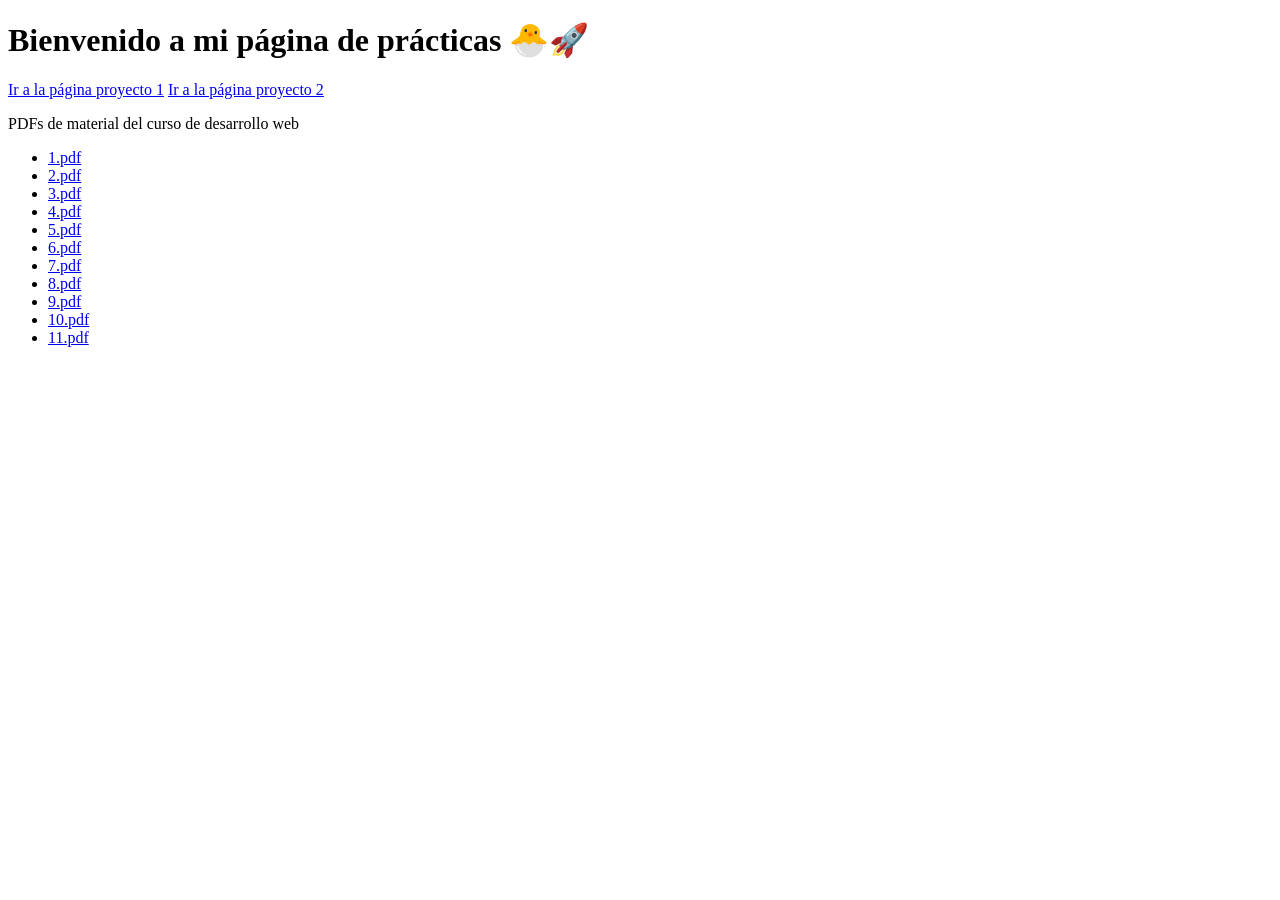
<file: index.html>
<!DOCTYPE html>
<html lang="es">
<head>
    <meta charset="UTF-8">
    <meta name="viewport" content="width=device-width, initial-scale=1.0">
    <title>Inicio pagina de mis practicas 🐣🚀</title>
</head>
<body>
    <h1>Bienvenido a mi página de prácticas 🐣🚀</h1>

    <a href="./01 sitio freelancer/index.html">Ir a la página proyecto 1</a>
    <a href="./02 frontend store/index.html">Ir a la página proyecto 2</a>
    

    <p>PDFs de material del curso de desarrollo web</p>
    <ul>
        <li><a href="Material Desarrollo web completo/01-El+Rol+de+HTML.pdf">1.pdf</a></li>
        <li><a href="Material Desarrollo web completo/02-Los+Elementos+de+HTML.pdf">2.pdf</a></li>
        <li><a href="Material Desarrollo web completo/03-El+Modelo+de+caja.pdf">3.pdf</a></li>
        <li><a href="Material Desarrollo web completo/04-Flexbox.pdf">4.pdf</a></li>
        <li><a href="Material Desarrollo web completo/05-Grid.pdf">5.pdf</a></li>
        <li><a href="Material Desarrollo web completo/06-Responsive.pdf">6.pdf</a></li>
        <li><a href="Material Desarrollo web completo/07-Formularios.pdf">7.pdf</a></li>
        <li><a href="Material Desarrollo web completo/08-Animaciones.pdf">8.pdf</a></li>
        <li><a href="Material Desarrollo web completo/09-Performance.pdf">9.pdf</a></li>
        <li><a href="Material Desarrollo web completo/10-Accesibilidad.pdf">10.pdf</a></li>
        <li><a href="Material Desarrollo web completo/11-SEO.pdf">11.pdf</a></li>

    </ul>

    
    
</body>
</html>
</file>
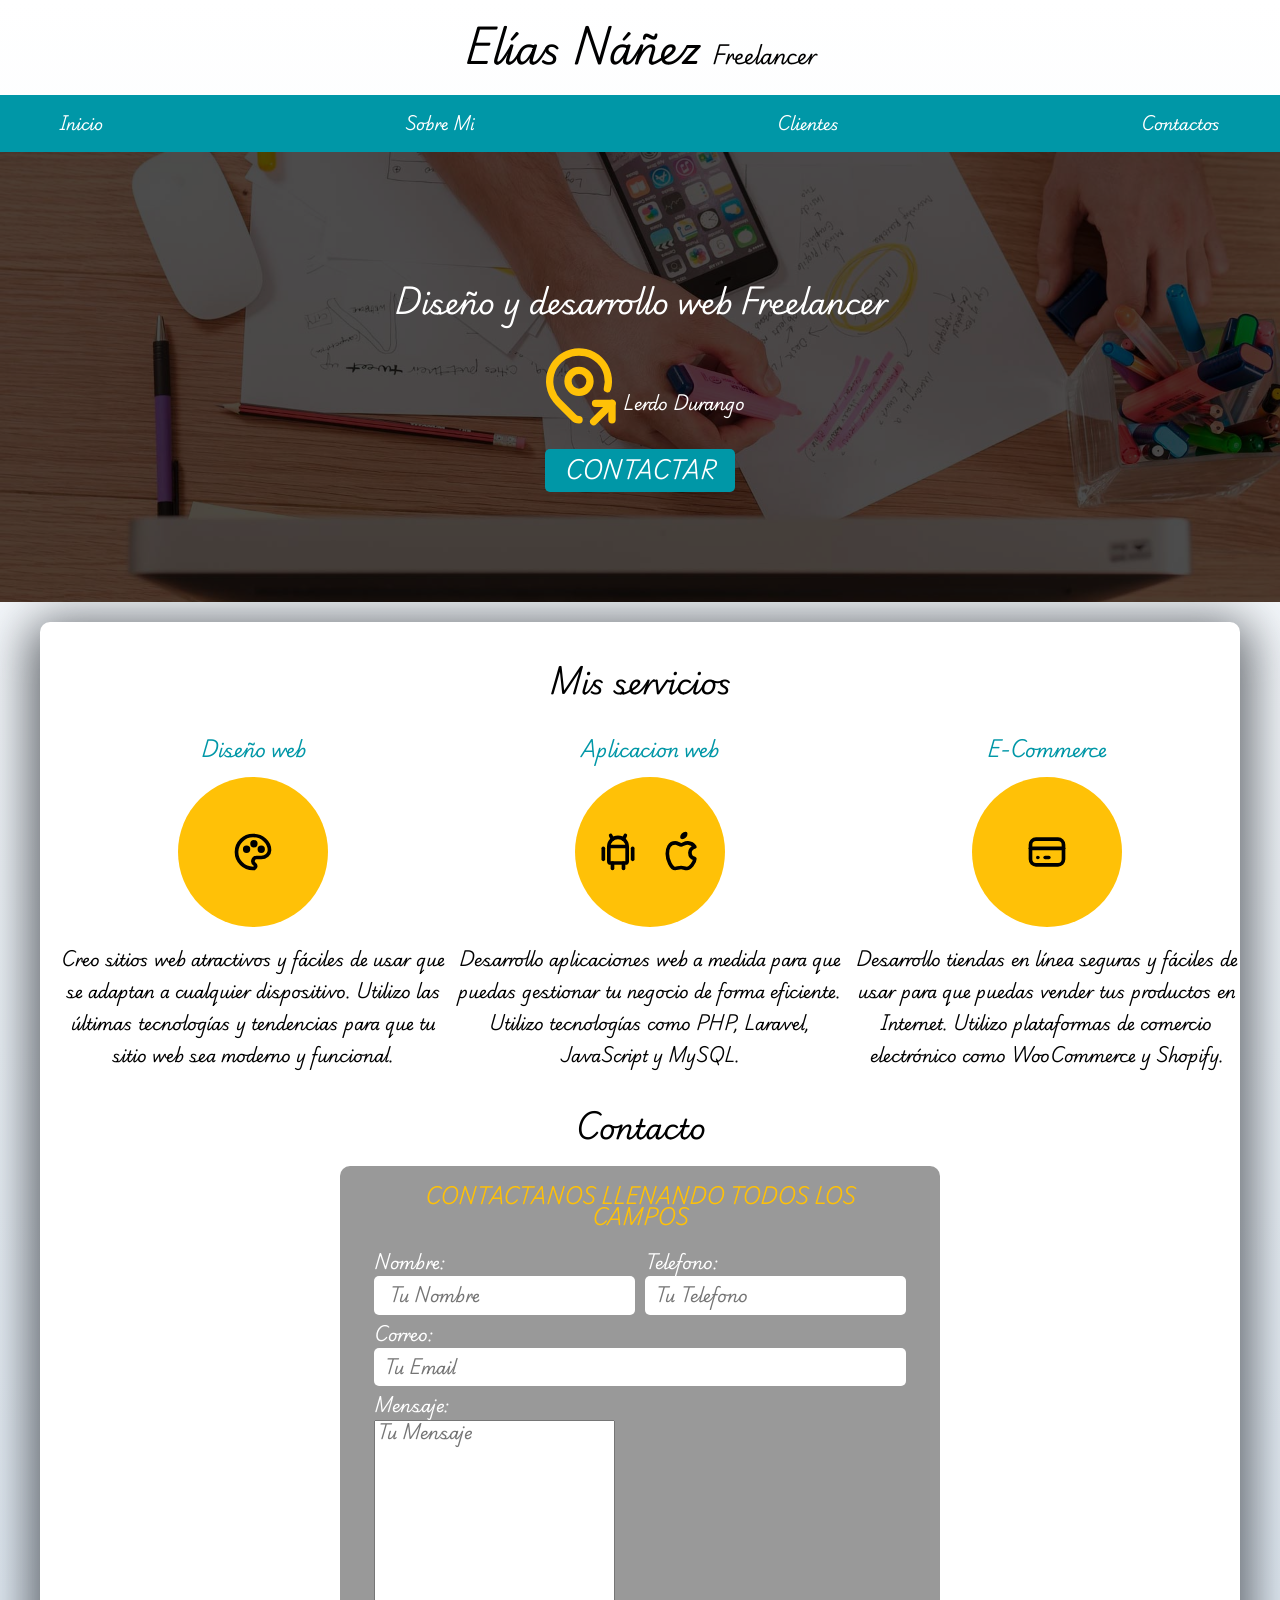
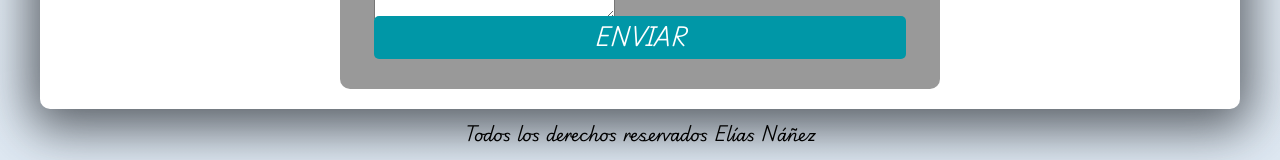
<file: 01 sitio freelancer/index.html>
<!DOCTYPE html>
<html lang="es">
<head>
    <meta charset="UTF-8">
    <meta name="viewport" content="width=device-width, initial-scale=1.0">
    <title>Diseñador Freelancer</title>
    <!--<style>
        body {
            font-family: Arial, sans-serif;
            margin: 0;
            padding: 0;
            box-sizing: border-box;
        }

        header {
            background-color: #333;
            color: white;
            text-align: center;
            padding: 1em 0;
        }

        nav {
            background-color: #333;
            color: white;
            text-align: center;
            padding: 1em 0;
        }

        nav a {
            color: white;
            text-decoration: none;
            margin: 0 1em;
        }

        section {
            padding: 2em;
        }

        main {
            padding: 2em;
        }

        footer {
            background-color: #333;
            color: white;
            text-align: center;
            padding: 1em 0;
        }

        form {
            padding: 2em;
        }

        fieldset {
            border: 1px solid #333;
            padding: 1em;
        }

        legend {
            padding: 0.5em;
            background-color: #333;
            color: white;
        }

        label {
            display: block;
            margin: 1em 0 0.5em;
        }

        input, textarea {
            padding: 0.5em;
            margin: 0.5em 0;
            width: 100%;
        }

        button {
            padding: 0.5em 1em;
            background-color: #333;
            color: white;
            border: none;
            cursor: pointer;
        }

        button:hover {
            background-color: #555;
        }

        h2 {
            text-align: center;
        }

        h3 {
            text-align: center;
        }

        svg {
            display: block;
            margin: 0 auto;
        }

        a {
            display: block;
            text-align: center;
            padding: 0.5em;
            background-color: #333;
            color: white;
            text-decoration: none;
            width: 50%;
            margin: 0 auto;
        }

        a:hover {
            background-color: #555;
        }

        @media (min-width: 768px) {
            nav {
                display: flex;
                justify-content: center;
            }

            nav a {
                margin: 0 1em
            }
        }
    </style>-->
    <!-- <link rel="preload" href="style.css" as="style"> Preload sirve para cargar mas rapido los estilos segun el maestro del curso y da mas preformance al sitio web -->
    <link rel="preload" href="css/normalize.css" as="style">
    <link rel="stylesheet" href="css/normalize.css">
    <link rel="preconnect" href="https://fonts.googleapis.com">
    <link rel="preconnect" href="https://fonts.gstatic.com" crossorigin>
    <link href="https://fonts.googleapis.com/css2?family=Playwrite+AU+SA:wght@100..400&display=swap" rel="stylesheet">
    <link rel="preload" href="css/style.css" as="style">
    <link rel="stylesheet" href="css/style.css">
</head>
<body>
    <header>
        <h1 class="titulo">Elías Náñez <span>Freelancer</span></h1>
    </header>

    <div class="nav-bg">
        <nav class="navegacion-principal contenedor">
            <a href="index.html">Inicio</a>
            <a href="#">Sobre Mi</a>
            <a href="#">Clientes</a>
            <a href="#">Contactos</a>
        </nav>
    </div>
    

    <section class="hero">
        <div class="contenido-hero">
            <h2>Diseño y desarrollo web <span>Freelancer</span></h2>

            <!-- <p>¡Hola! Soy Elías Náñez, diseñador y desarrollador web freelancer. Me dedico a crear sitios web atractivos, funcionales y fáciles de usar. Si necesitas un sitio web para tu negocio o proyecto personal, ¡estás en el lugar correcto!</p> -->

            <div class="ubicacion">
                <svg xmlns="http://www.w3.org/2000/svg" viewBox="0 0 24 24" fill="none" stroke="#FFC107" stroke-linecap="round" stroke-linejoin="round" width="88" height="88" stroke-width="2"> <path d="M9 11a3 3 0 1 0 6 0a3 3 0 0 0 -6 0"></path> <path d="M12.02 21.485a1.996 1.996 0 0 1 -1.433 -.585l-4.244 -4.243a8 8 0 1 1 13.403 -3.651"></path> <path d="M16 22l5 -5"></path> <path d="M21 21.5v-4.5h-4.5"></path> 
                </svg> 
                <p>Lerdo Durango</p>
            </div>

            <a class="boton" href="#">Contactar</a>
        </div> <!--.contenido-hero-->
    </section>
    
    <main class="contenedor sombra">
        <h2>Mis servicios</h2>

        <div class="servicios">

            <section class="servicio">

                <h3>Diseño web</h3>
                <div class="iconos">
                    <svg xmlns="http://www.w3.org/2000/svg" viewBox="0 0 24 24" fill="none" stroke="currentColor" stroke-linecap="round" stroke-linejoin="round" width="44" height="44" stroke-width="2"> <path d="M12 21a9 9 0 0 1 0 -18c4.97 0 9 3.582 9 8c0 1.06 -.474 2.078 -1.318 2.828c-.844 .75 -1.989 1.172 -3.182 1.172h-2.5a2 2 0 0 0 -1 3.75a1.3 1.3 0 0 1 -1 2.25"></path> <path d="M8.5 10.5m-1 0a1 1 0 1 0 2 0a1 1 0 1 0 -2 0"></path> <path d="M12.5 7.5m-1 0a1 1 0 1 0 2 0a1 1 0 1 0 -2 0"></path> <path d="M16.5 10.5m-1 0a1 1 0 1 0 2 0a1 1 0 1 0 -2 0"></path> </svg> 
                </div>
                <p>Creo sitios web atractivos y fáciles de usar que se adaptan a cualquier dispositivo. Utilizo las últimas tecnologías y tendencias para que tu sitio web sea moderno y funcional.</p>
            </section>

            <section class="servicio">
                <h3>Aplicacion web</h3>

                <div class="iconos">
                    <svg xmlns="http://www.w3.org/2000/svg" viewBox="0 0 24 24" fill="none" stroke="currentColor" stroke-linecap="round" stroke-linejoin="round" width="44" height="44" stroke-width="2">
                        <path d="M4 10l0 6"></path>
                        <path d="M20 10l0 6"></path>
                        <path d="M7 9h10v8a1 1 0 0 1 -1 1h-8a1 1 0 0 1 -1 -1v-8a5 5 0 0 1 10 0"></path>
                        <path d="M8 3l1 2"></path>
                        <path d="M16 3l-1 2"></path>
                        <path d="M9 18l0 3"></path>
                        <path d="M15 18l0 3"></path>
                    </svg>

                    <svg xmlns="http://www.w3.org/2000/svg" viewBox="0 0 24 24" fill="none" stroke="currentColor" stroke-linecap="round" stroke-linejoin="round" width="44" height="44" stroke-width="2"> <path d="M8.286 7.008c-3.216 0 -4.286 3.23 -4.286 5.92c0 3.229 2.143 8.072 4.286 8.072c1.165 -.05 1.799 -.538 3.214 -.538c1.406 0 1.607 .538 3.214 .538s4.286 -3.229 4.286 -5.381c-.03 -.011 -2.649 -.434 -2.679 -3.23c-.02 -2.335 2.589 -3.179 2.679 -3.228c-1.096 -1.606 -3.162 -2.113 -3.75 -2.153c-1.535 -.12 -3.032 1.077 -3.75 1.077c-.729 0 -2.036 -1.077 -3.214 -1.077z"></path> <path d="M12 4a2 2 0 0 0 2 -2a2 2 0 0 0 -2 2"></path> </svg> 
                </div>

                <p>Desarrollo aplicaciones web a medida para que puedas gestionar tu negocio de forma eficiente. Utilizo tecnologías como PHP, Laravel, JavaScript y MySQL.</p>
            </section>

            <section class="servicio">
                <h3>E-Commerce</h3>
                
                <div class="iconos">
                <svg xmlns="http://www.w3.org/2000/svg" viewBox="0 0 24 24" fill="none" stroke="currentColor" stroke-linecap="round" stroke-linejoin="round" width="44" height="44" stroke-width="2"> <path d="M3 5m0 3a3 3 0 0 1 3 -3h12a3 3 0 0 1 3 3v8a3 3 0 0 1 -3 3h-12a3 3 0 0 1 -3 -3z"></path> <path d="M3 10l18 0"></path> <path d="M7 15l.01 0"></path> <path d="M11 15l2 0"></path> </svg> 
                </div>

                <p>Desarrollo tiendas en línea seguras y fáciles de usar para que puedas vender tus productos en Internet. Utilizo plataformas de comercio electrónico como WooCommerce y Shopify.</p>
            </section>

        </div> <!--.servicios-->
    
        <section>
            <h2>Contacto</h2>
        </section>
        
        <form class="formulario">
            <fieldset>
                <legend>Contactanos llenando todos los campos</legend>
                
                <div class="contenedor-campos">
                    <div class="campo">
                        <label for="nombre">Nombre:</label>
                        <input class="input-text" type="text" placeholder=" Tu Nombre" id="nombre" name="nombre" required>
                    </div>


                    <div class="campo">
                        <label for=" telefono">Telefono:</label>
                        <input class="input-text" type="tel" placeholder="Tu Telefono" id="telefono" name="telefono" required>
            
                    </div>


                    <div class="campo">
                        <label for="email">Correo:</label>
                        <input class="input-text" type="email" placeholder="Tu Email" id="email" name="email" required>
                    </div>

                    <div class="campo">
                        <label for="mensaje">Mensaje:</label>
                        <textarea name="mensaje" placeholder="Tu Mensaje" id="mensaje" cols="20" rows="1" required></textarea>
                    </div> 
                </div>
                    
                <div class="enviar">
                    <button class="boton w-100"  type="submit" value="Enviar">Enviar</button>
                    <!--tambien se puede usar <input type="submit" value="Enviar"> -->
                </div>
                

            </fieldset>
        </form>

    </main>

    <footer class="footer">
        <P>Todos los derechos reservados Elías Náñez</P>
    </footer>
    
</body>
</html>
</file>
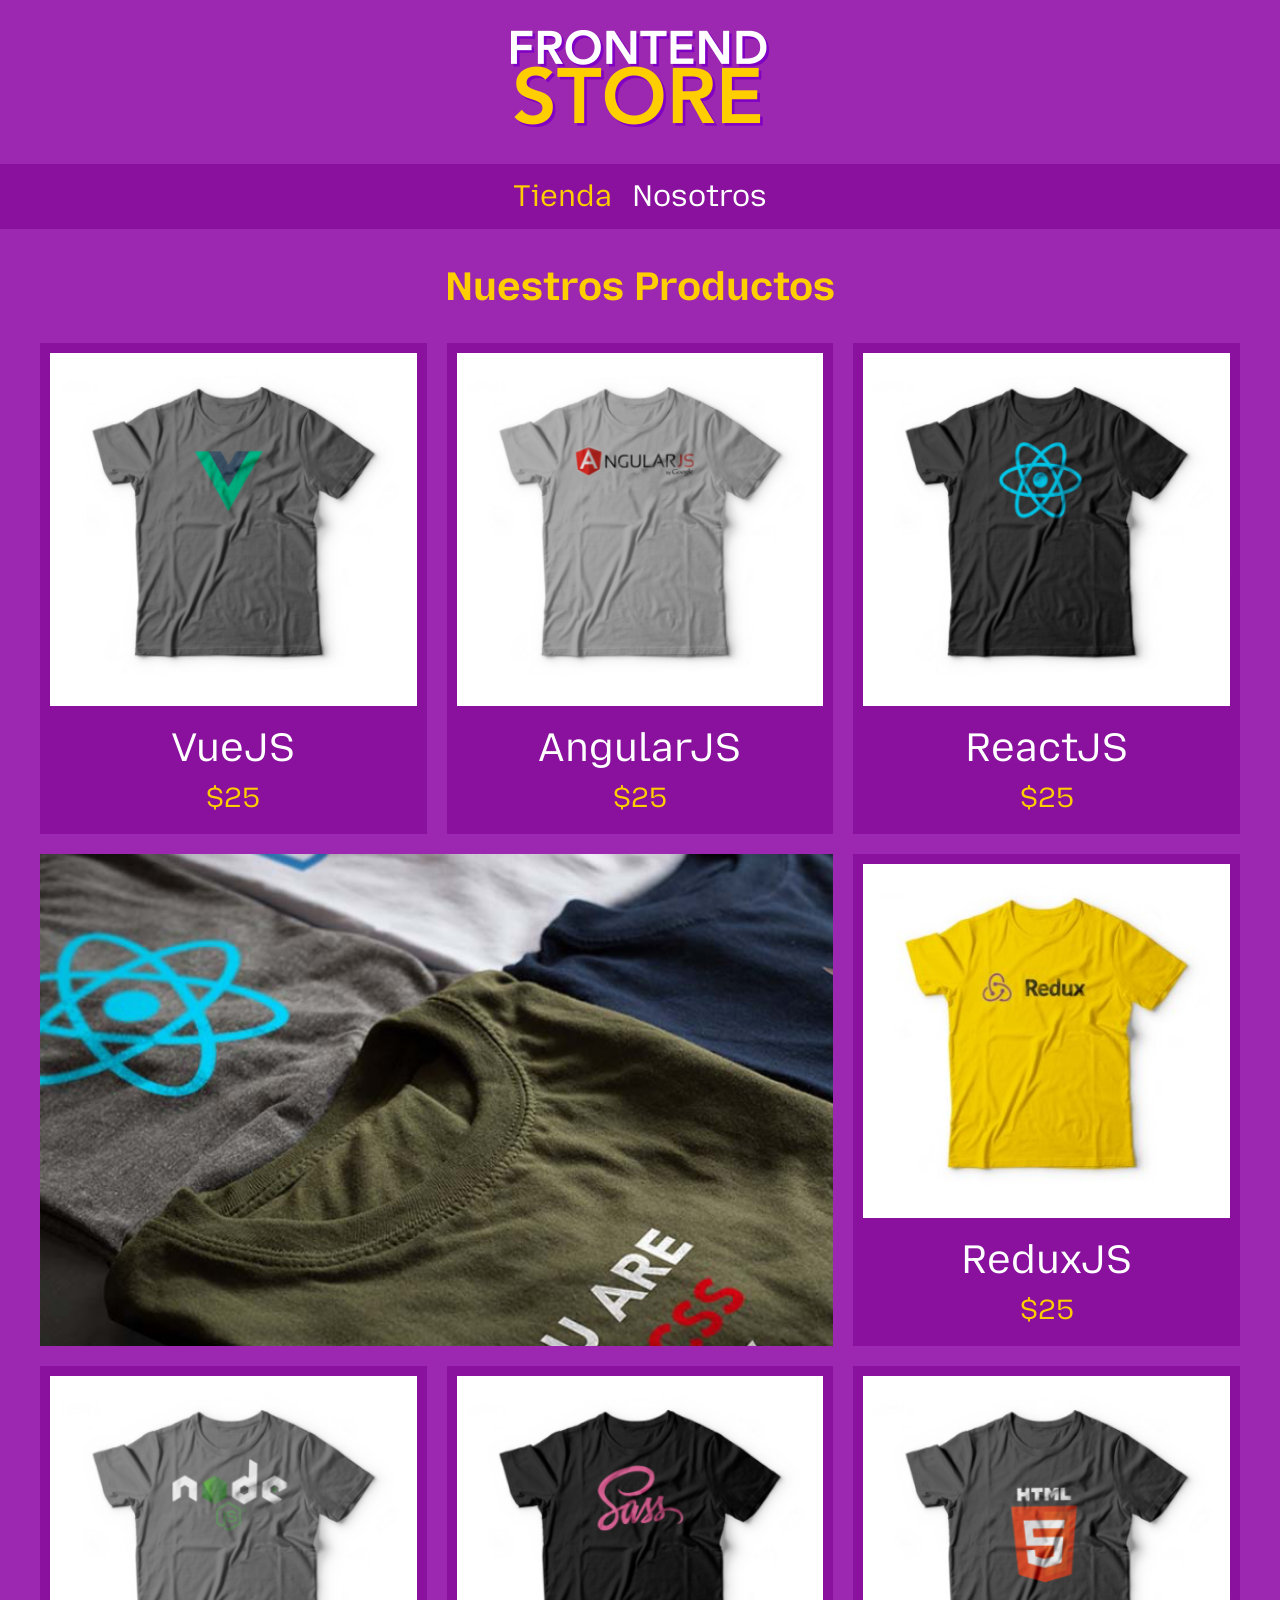
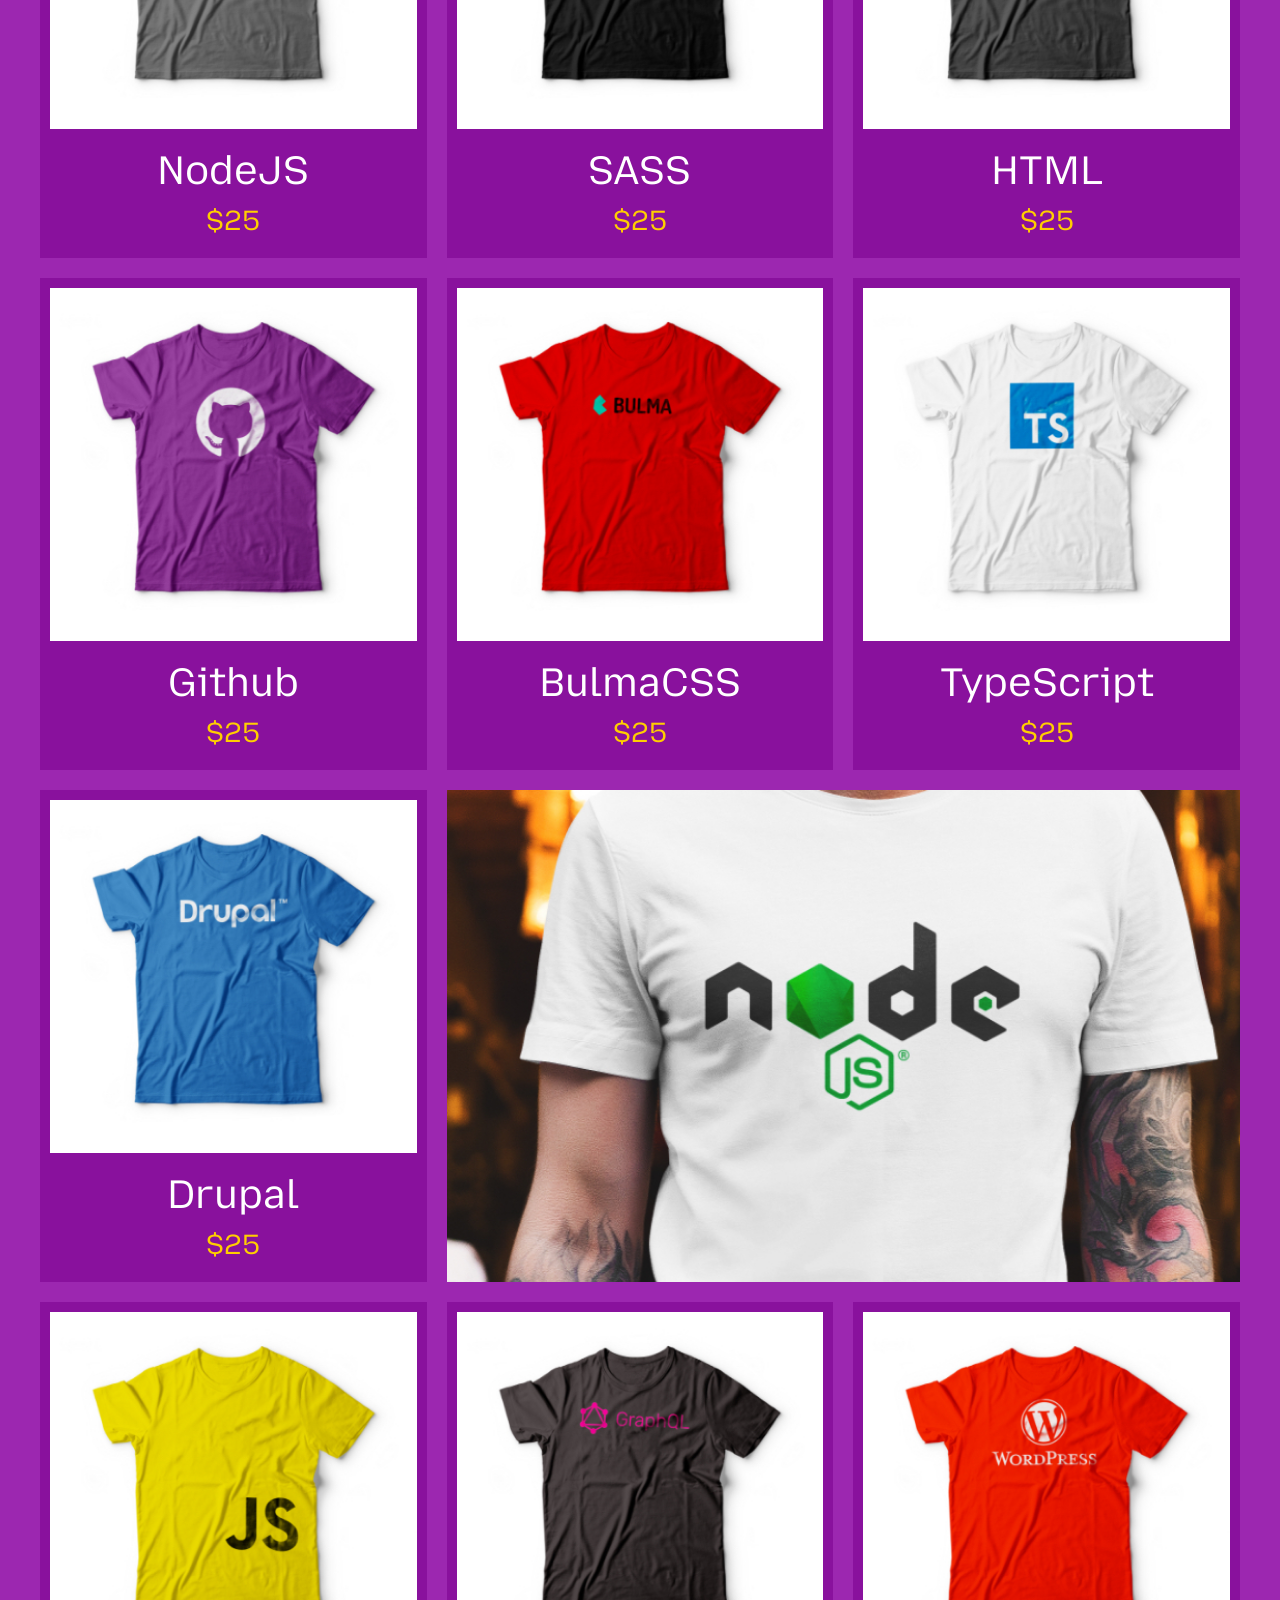
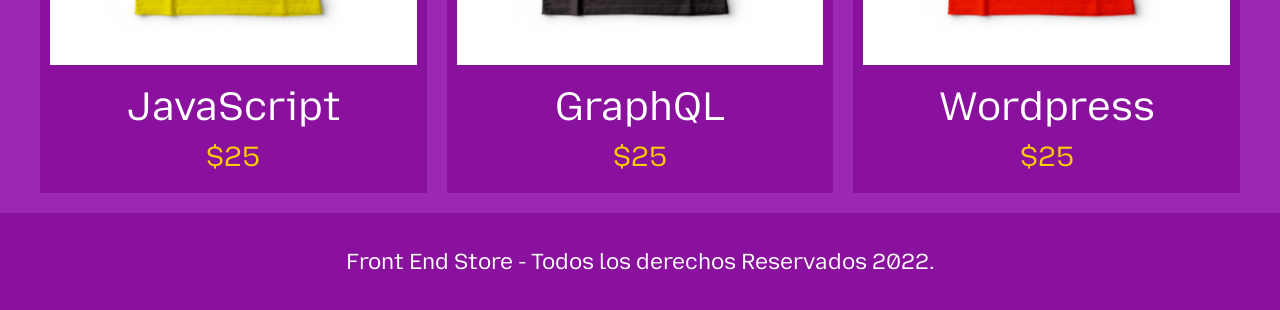
<file: 02 frontend store/index.html>
<!DOCTYPE html>
<html lang="es">
<head>
    <meta charset="UTF-8">
    <meta name="viewport" content="width=device-width, initial-scale=1.0">
    <title>FrontEnd Store</title>
    <link rel="stylesheet" href="css/normalize.css">
    <link rel="preconnect" href="https://fonts.googleapis.com">
    <link rel="preconnect" href="https://fonts.gstatic.com" crossorigin>
    <link href="https://fonts.googleapis.com/css2?family=Mozilla+Text:wght@200..700&display=swap" rel="stylesheet">
    <link rel="stylesheet" href="css/style.css">
</head>
<body>

    <header class="header">
        <a href="index.html">
            <img class="header__logo" src="img/logo.png" alt="Logotipo">
        </a>
    </header>

    <nav class="navegacion">
        <a class="navegacion__enlace navegacion__enlace--activo" href="index.html">Tienda</a>
        <a class="navegacion__enlace" href="nosotros.html">Nosotros</a>

    </nav>

    <main class="contenedor">
        <h1>Nuestros Productos</h1>

        <div class="grid">

            <div class="producto">
                <a href="producto.html">
                    <img class="produnto__imagen" src="img/1.jpg" alt="imagen camisa">
                    <div class="producto__informacion">
                        <p class="producto__nombre">VueJS</p>
                        <p class="producto__precio">$25</p>
                    </div>
                </a>
            </div> <!-- producto -->

            <div class="producto">
                <a href="producto.html">
                    <img class="produnto__imagen" src="img/2.jpg" alt="imagen camisa">
                    <div class="producto__informacion">
                        <p class="producto__nombre">AngularJS</p>
                        <p class="producto__precio">$25</p>
                    </div>
                </a>
            </div> <!-- producto -->            
            
            <div class="producto">
                <a href="producto.html">
                    <img class="produnto__imagen" src="img/3.jpg" alt="imagen camisa">
                    <div class="producto__informacion">
                        <p class="producto__nombre">ReactJS</p>
                        <p class="producto__precio">$25</p>
                    </div>
                </a>
            </div> <!-- producto -->

            <div class="producto">
                <a href="producto.html">
                    <img class="produnto__imagen" src="img/4.jpg" alt="imagen camisa">
                    <div class="producto__informacion">
                        <p class="producto__nombre">ReduxJS</p>
                        <p class="producto__precio">$25</p>
                    </div>
                </a>
            </div> <!-- producto -->

            <div class="producto">
                <a href="producto.html">
                    <img class="produnto__imagen" src="img/5.jpg" alt="imagen camisa">
                    <div class="producto__informacion">
                        <p class="producto__nombre">NodeJS</p>
                        <p class="producto__precio">$25</p>
                    </div>
                </a>
            </div> <!-- producto -->
            <div class="producto">
                <a href="producto.html">
                    <img class="produnto__imagen" src="img/6.jpg" alt="imagen camisa">
                    <div class="producto__informacion">
                        <p class="producto__nombre">SASS</p>
                        <p class="producto__precio">$25</p>
                    </div>
                </a>
            </div> <!-- producto -->
            
            <div class="producto">
                <a href="producto.html">
                    <img class="produnto__imagen" src="img/7.jpg" alt="imagen camisa">
                    <div class="producto__informacion">
                        <p class="producto__nombre">HTML</p>
                        <p class="producto__precio">$25</p>
                    </div>
                </a>
            </div> <!-- producto -->
            
            <div class="producto">
                <a href="producto.html">
                    <img class="produnto__imagen" src="img/8.jpg" alt="imagen camisa">
                    <div class="producto__informacion">
                        <p class="producto__nombre">Github</p>
                        <p class="producto__precio">$25</p>
                    </div>
                </a>
            </div> <!-- producto -->
            
            <div class="producto">
                <a href="producto.html">
                    <img class="produnto__imagen" src="img/9.jpg" alt="imagen camisa">
                    <div class="producto__informacion">
                        <p class="producto__nombre">BulmaCSS</p>
                        <p class="producto__precio">$25</p>
                    </div>
                </a>
            </div> <!-- producto -->
            
            <div class="producto">
                <a href="producto.html">
                    <img class="produnto__imagen" src="img/10.jpg" alt="imagen camisa">
                    <div class="producto__informacion">
                        <p class="producto__nombre">TypeScript</p>
                        <p class="producto__precio">$25</p>
                    </div>
                </a>
            </div> <!-- producto -->
            
            <div class="producto">
                <a href="producto.html">
                    <img class="produnto__imagen" src="img/11.jpg" alt="imagen camisa">
                    <div class="producto__informacion">
                        <p class="producto__nombre">Drupal</p>
                        <p class="producto__precio">$25</p>
                    </div>
                </a>
            </div> <!-- producto -->
            
            <div class="producto">
                <a href="producto.html">
                    <img class="produnto__imagen" src="img/12.jpg" alt="imagen camisa">
                    <div class="producto__informacion">
                        <p class="producto__nombre">JavaScript</p>
                        <p class="producto__precio">$25</p>
                    </div>
                </a>
            </div> <!-- producto -->
            
            <div class="producto">
                <a href="producto.html">
                    <img class="produnto__imagen" src="img/13.jpg" alt="imagen camisa">
                    <div class="producto__informacion">
                        <p class="producto__nombre">GraphQL</p>
                        <p class="producto__precio">$25</p>
                    </div>
                </a>
            </div> <!-- producto -->
            
            <div class="producto">
                <a href="producto.html">
                    <img class="produnto__imagen" src="img/14.jpg" alt="imagen camisa">
                    <div class="producto__informacion">
                        <p class="producto__nombre">Wordpress</p>
                        <p class="producto__precio">$25</p>
                    </div>
                </a>
            </div> <!-- producto -->

            <div class="grafico grafico--camisas"></div>
            <div class="grafico grafico--node"></div>
            
        </div>

    </main>

    <footer class="footer">
        <p class="footer__texto">Front End Store - Todos los derechos Reservados 2022.</p>
    </footer>

</body>
</html>
</file>
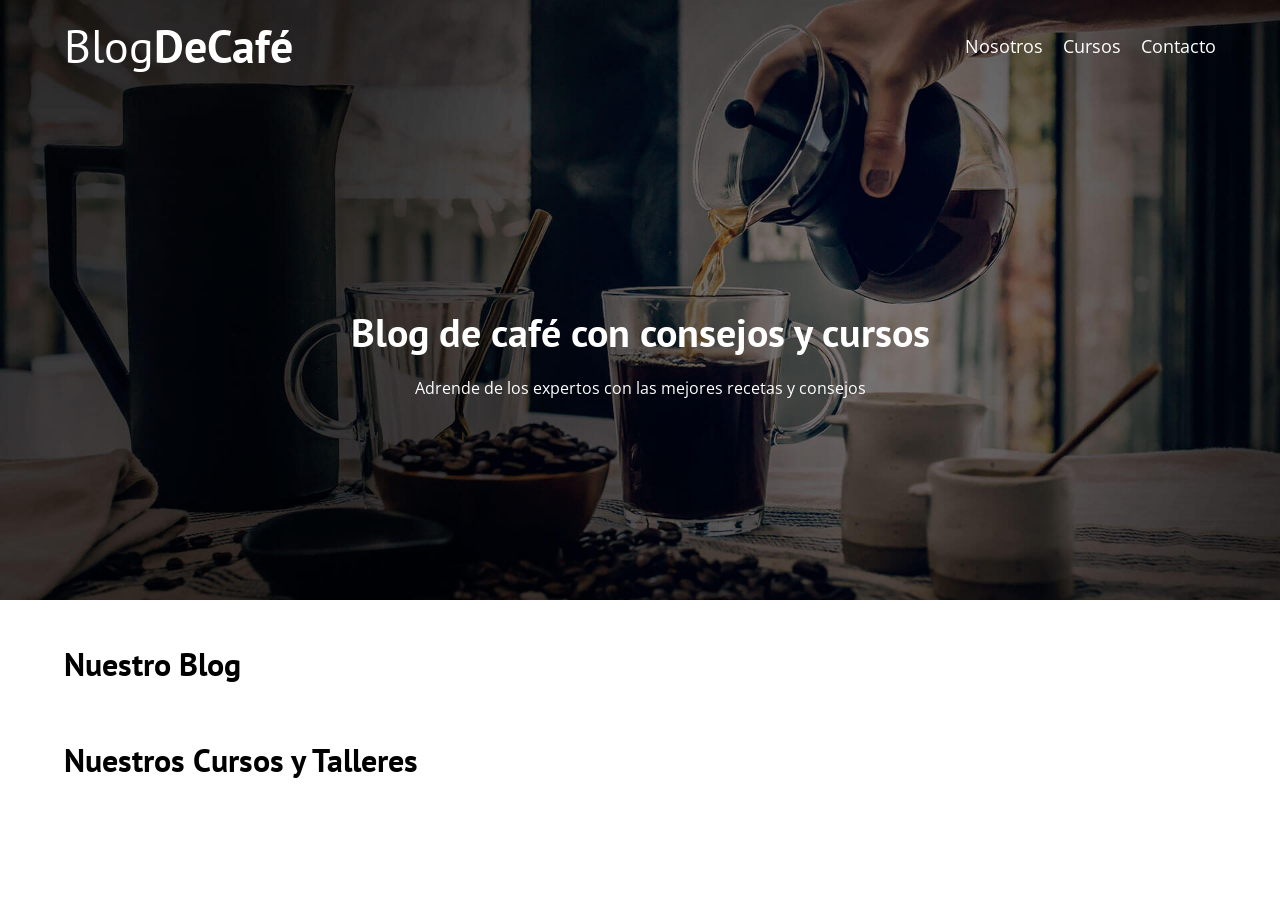
<file: 04 Blog Café/index.html>
<!DOCTYPE html>
<html lang="es">
<head>
    <meta charset="UTF-8">
    <meta name="viewport" content="width=device-width, initial-scale=1.0">
    <title>BlogDeCafé</title>
    <link rel="stylesheet" href="./css/normalize.css">
    <link rel="preconnect" href="https://fonts.googleapis.com">
    <link rel="preconnect" href="https://fonts.gstatic.com" crossorigin>
    <link href="https://fonts.googleapis.com/css2?family=Open+Sans:ital,wght@0,300..800;1,300..800&family=PT+Sans:ital,wght@0,400;0,700;1,400;1,700&display=swap" rel="stylesheet">
    <link rel="stylesheet" href="./css/style.css">
</head>
<body>

    <header class="header">
        <div class="contenedor">
            <div class="barra">
                <a class="logo" href="index.html">
                    <h1 class="logo__nombre no-margin centrar-texto">Blog<span class="logo__bold">DeCafé</span></h1>
                </a>

                <nav class="navegacion">
                    <a href="nosotros.html" class="navegacion__enlace">Nosotros</a>
                    <a href="cursos.html" class="navegacion__enlace">Cursos</a>
                    <a href="contacto.html" class="navegacion__enlace">Contacto</a>
                </nav>

            </div>
        </div>

        <div class="header__texto">
            <h2 class="no-margin">Blog de café con consejos y cursos</h2>
            <p class="no-margin">Adrende de los expertos con las mejores recetas y consejos</p>

        </div>

    </header>

    <div class="contenedor contenido-principal">
        <main class="blog">
            <h3>Nuestro Blog</h3>
            <h3>Nuestros Cursos y Talleres</h3>

        </main>

        <aside class="sidebar">

        </aside>


    </div>
    
</body>
</html>
</file>
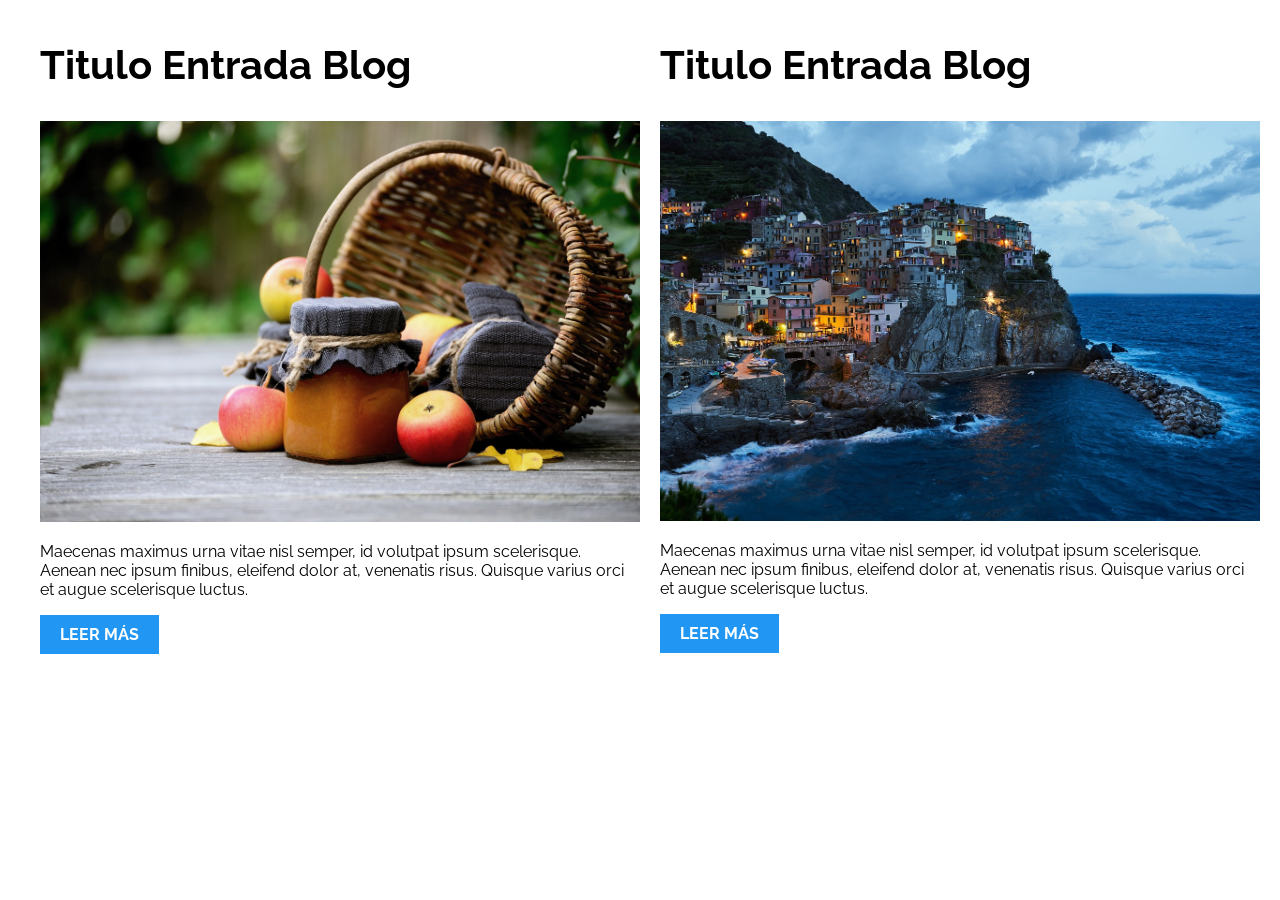
<file: 03 patrones responsive web design/01-2columnas_iguales_css_grid/index.html>
<!DOCTYPE html>
<html>

<head>
    <meta charset="utf-8">
    <title>Patrones Responsive Web Design - 2 Columnas</title>
    <link rel="stylesheet" href="https://necolas.github.io/normalize.css/8.0.1/normalize.css">
    <link href="https://fonts.googleapis.com/css?family=Raleway:400,700,900" rel="stylesheet">
    <link rel="stylesheet" href="css/styles.css">
    <meta name="viewport" content="width=device-width, initial-scale=1">
</head>

<body>

    <div class="contenedor dos-columnas">
        <article class="entrada-blog">
            <h1>Titulo Entrada Blog</h1>
            <img src="img/imagen1.jpg">
            <p>Maecenas maximus urna vitae nisl semper, id volutpat ipsum scelerisque. Aenean nec ipsum finibus, eleifend dolor at, venenatis risus. Quisque varius orci et augue scelerisque luctus.</p>
            <a href="#">Leer más</a>
        </article>
        <article class="entrada-blog">
            <h1>Titulo Entrada Blog</h1>
            <img src="img/imagen2.jpg">
            <p>Maecenas maximus urna vitae nisl semper, id volutpat ipsum scelerisque. Aenean nec ipsum finibus, eleifend dolor at, venenatis risus. Quisque varius orci et augue scelerisque luctus.</p>
            <a href="#">Leer más</a>
        </article>
    </div>

</body>

</html>
</file>
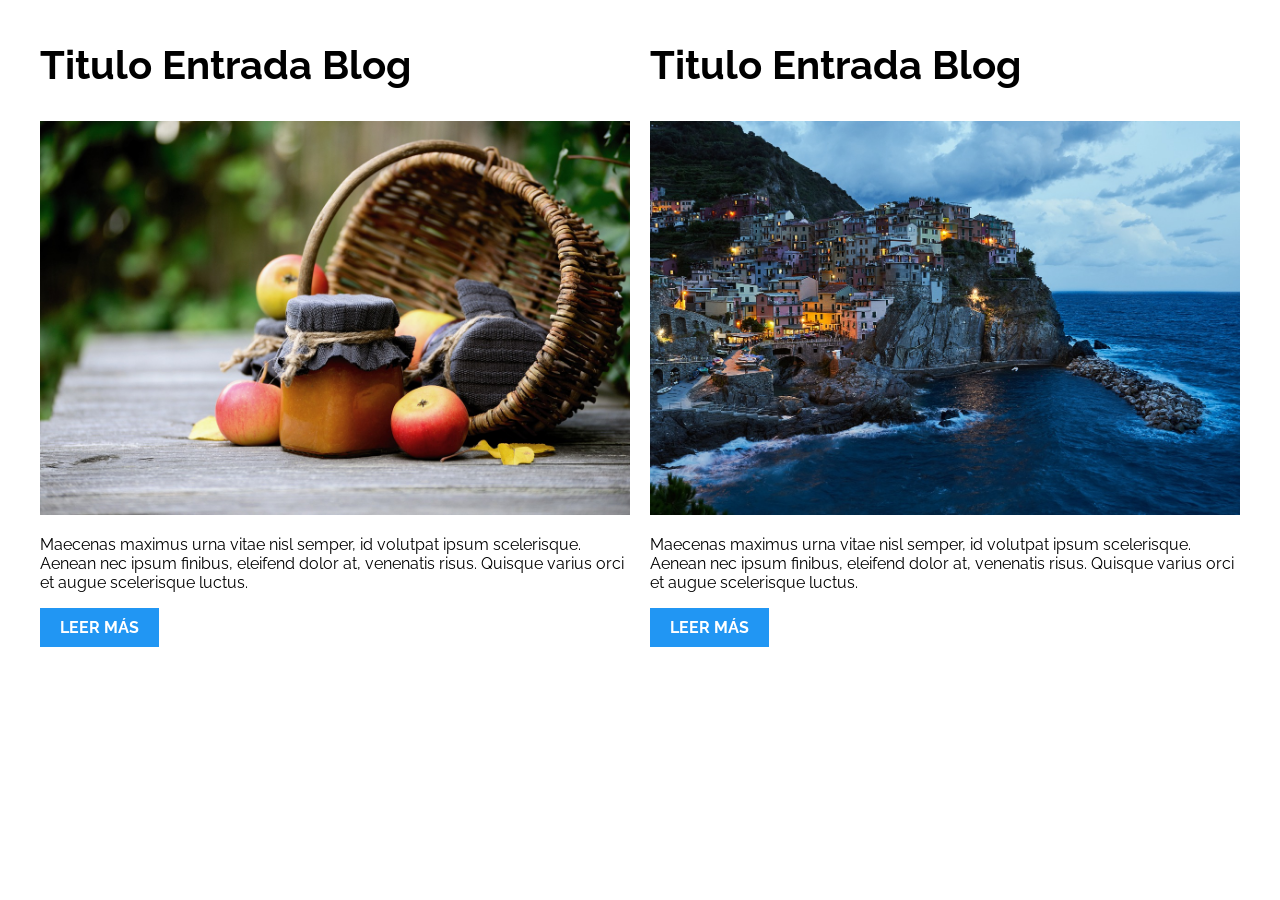
<file: 03 patrones responsive web design/02-2columnas_iguales_flexbox/index.html>
<!DOCTYPE html>
<html>

<head>
    <meta charset="utf-8">
    <title>Patrones Responsive Web Design - 2 Columnas</title>
    <link rel="stylesheet" href="https://necolas.github.io/normalize.css/8.0.1/normalize.css">
    <link href="https://fonts.googleapis.com/css?family=Raleway:400,700,900" rel="stylesheet">
    <link rel="stylesheet" href="css/styles.css">
    <meta name="viewport" content="width=device-width, initial-scale=1">
</head>

<body>
    <div class="contenedor dos-columnas">
        <article class="entrada-blog">
            <h1>Titulo Entrada Blog</h1>
            <img src="img/imagen1.jpg">
            <p>Maecenas maximus urna vitae nisl semper, id volutpat ipsum scelerisque. Aenean nec ipsum finibus, eleifend dolor at, venenatis risus. Quisque varius orci et augue scelerisque luctus.</p>
            <a href="#">Leer más</a>
        </article>
        <article class="entrada-blog">
            <h1>Titulo Entrada Blog</h1>
            <img src="img/imagen2.jpg">
            <p>Maecenas maximus urna vitae nisl semper, id volutpat ipsum scelerisque. Aenean nec ipsum finibus, eleifend dolor at, venenatis risus. Quisque varius orci et augue scelerisque luctus.</p>
            <a href="#">Leer más</a>
        </article>
    </div>

</body>

</html>
</file>
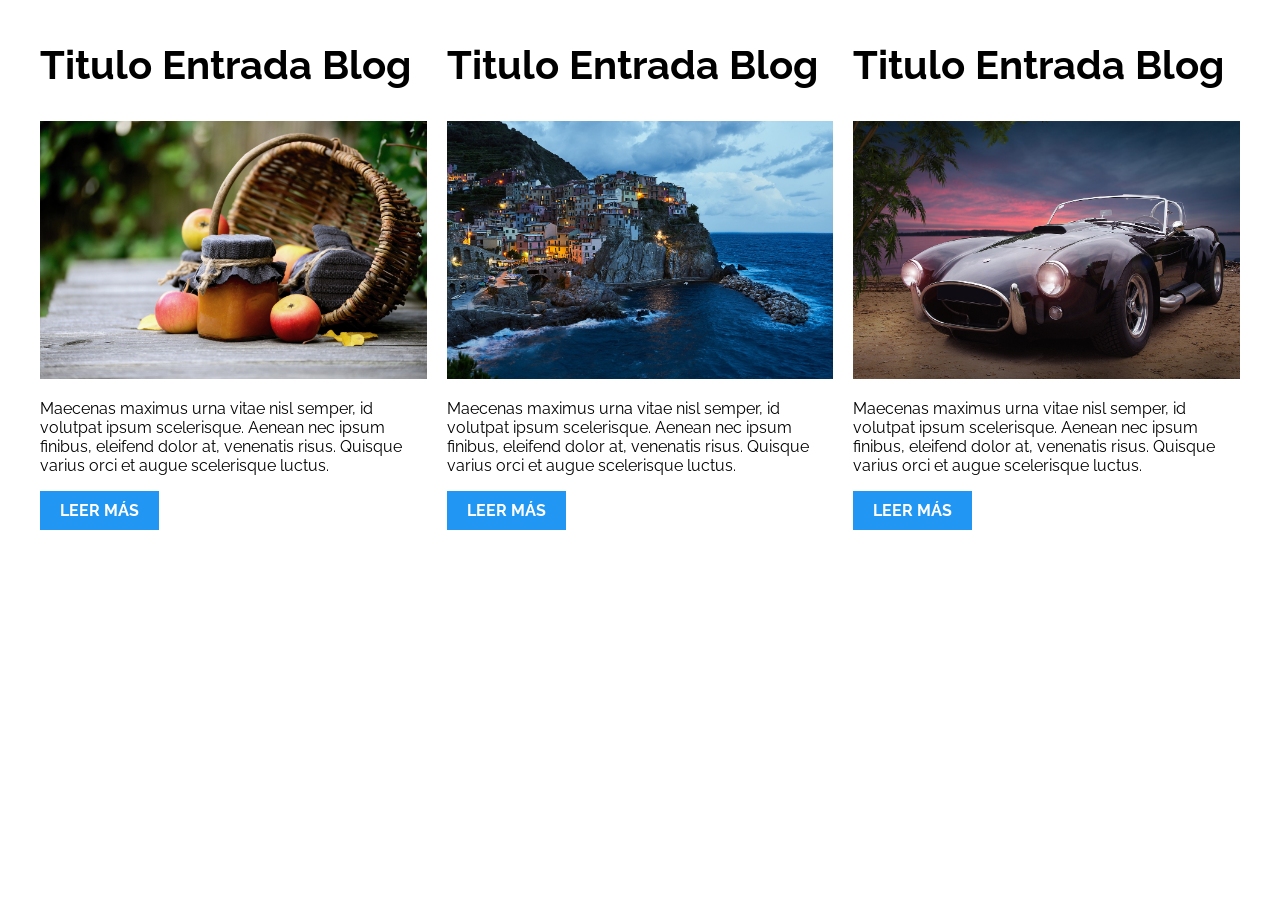
<file: 03 patrones responsive web design/03-3columnas_iguales_css_grid/index.html>
<!DOCTYPE html>
<html>

<head>
    <meta charset="utf-8">
    <title>Patrones Responsive Web Design - 3 Columnas Iguales</title>
    <link rel="stylesheet" href="https://necolas.github.io/normalize.css/8.0.1/normalize.css">
    <link href="https://fonts.googleapis.com/css?family=Raleway:400,700,900" rel="stylesheet">
    <link rel="stylesheet" href="css/styles.css">
    <meta name="viewport" content="width=device-width, initial-scale=1">
</head>

<body>

    <div class="contenedor tres-columnas">
        <article class="entrada-blog">
            <h1>Titulo Entrada Blog</h1>
            <img src="img/imagen1.jpg">
            <p>Maecenas maximus urna vitae nisl semper, id volutpat ipsum scelerisque. Aenean nec ipsum finibus, eleifend dolor at, venenatis risus. Quisque varius orci et augue scelerisque luctus.</p>
            <a href="#">Leer más</a>
        </article>

        <article class="entrada-blog">
            <h1>Titulo Entrada Blog</h1>
            <img src="img/imagen2.jpg">

            <p>Maecenas maximus urna vitae nisl semper, id volutpat ipsum scelerisque. Aenean nec ipsum finibus, eleifend dolor at, venenatis risus. Quisque varius orci et augue scelerisque luctus.</p>
            <a href="#">Leer más</a>
        </article>

        <article class="entrada-blog">
            <h1>Titulo Entrada Blog</h1>
            <img src="img/imagen3.jpg">

            <p>Maecenas maximus urna vitae nisl semper, id volutpat ipsum scelerisque. Aenean nec ipsum finibus, eleifend dolor at, venenatis risus. Quisque varius orci et augue scelerisque luctus.</p>
            <a href="#">Leer más</a>
        </article>
    </div>

</body>

</html>
</file>
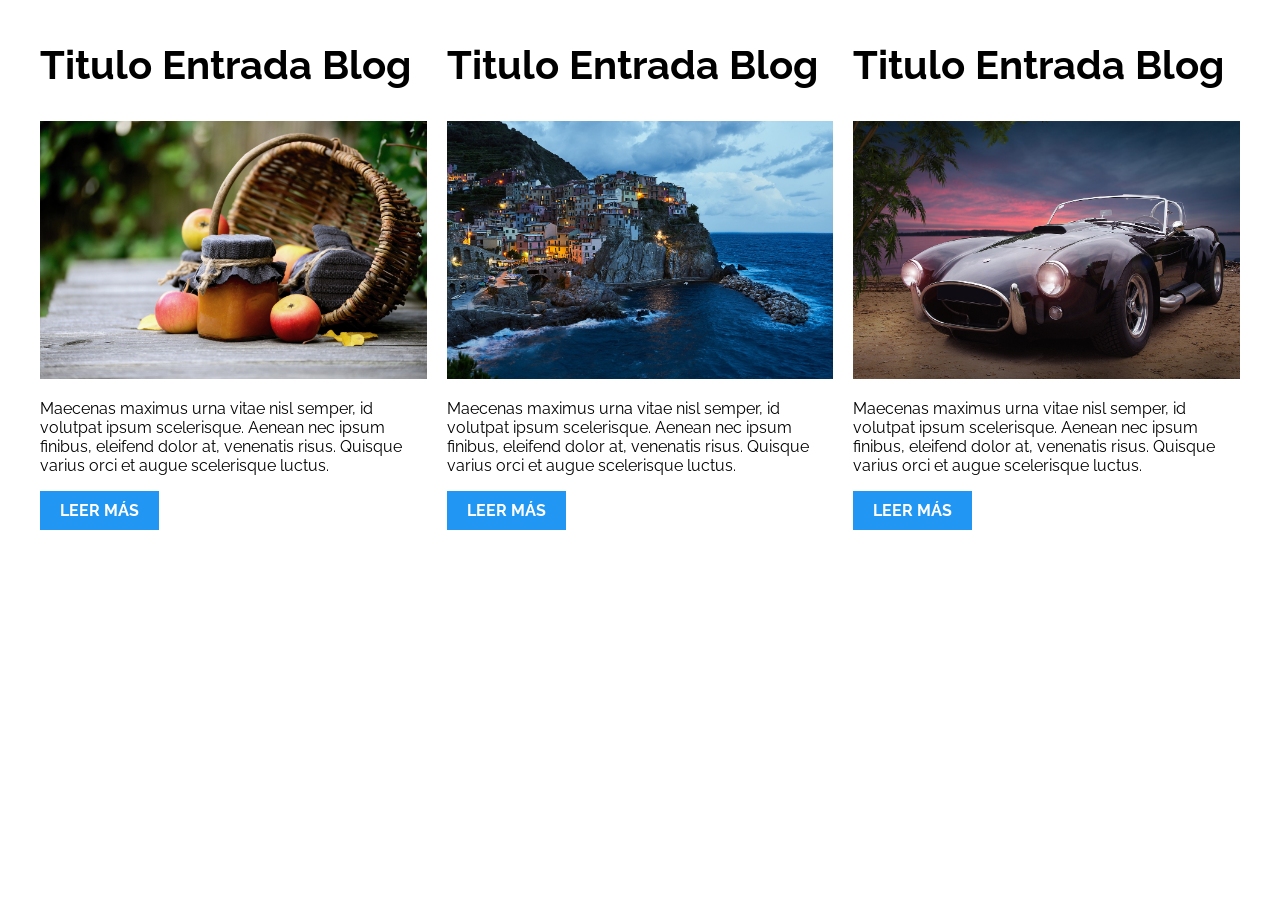
<file: 03 patrones responsive web design/04-3columnas_iguales_flexbox/index.html>
<!DOCTYPE html>
<html>

<head>
    <meta charset="utf-8">
    <title>Patrones Responsive Web Design - 3 Columnas Iguales</title>
    <link rel="stylesheet" href="https://necolas.github.io/normalize.css/8.0.1/normalize.css">
    <link href="https://fonts.googleapis.com/css?family=Raleway:400,700,900" rel="stylesheet">
    <link rel="stylesheet" href="css/styles.css">
    <meta name="viewport" content="width=device-width, initial-scale=1">
</head>

<body>

    <div class="contenedor tres-columnas">
        <article class="entrada-blog">
            <h1>Titulo Entrada Blog</h1>
            <img src="img/imagen1.jpg">
            <p>Maecenas maximus urna vitae nisl semper, id volutpat ipsum scelerisque. Aenean nec ipsum finibus, eleifend dolor at, venenatis risus. Quisque varius orci et augue scelerisque luctus.</p>
            <a href="#">Leer más</a>
        </article>

        <article class="entrada-blog">
            <h1>Titulo Entrada Blog</h1>
            <img src="img/imagen2.jpg">

            <p>Maecenas maximus urna vitae nisl semper, id volutpat ipsum scelerisque. Aenean nec ipsum finibus, eleifend dolor at, venenatis risus. Quisque varius orci et augue scelerisque luctus.</p>
            <a href="#">Leer más</a>
        </article>

        <article class="entrada-blog">
            <h1>Titulo Entrada Blog</h1>
            <img src="img/imagen3.jpg">

            <p>Maecenas maximus urna vitae nisl semper, id volutpat ipsum scelerisque. Aenean nec ipsum finibus, eleifend dolor at, venenatis risus. Quisque varius orci et augue scelerisque luctus.</p>
            <a href="#">Leer más</a>
        </article>
    </div>
</body>

</html>
</file>
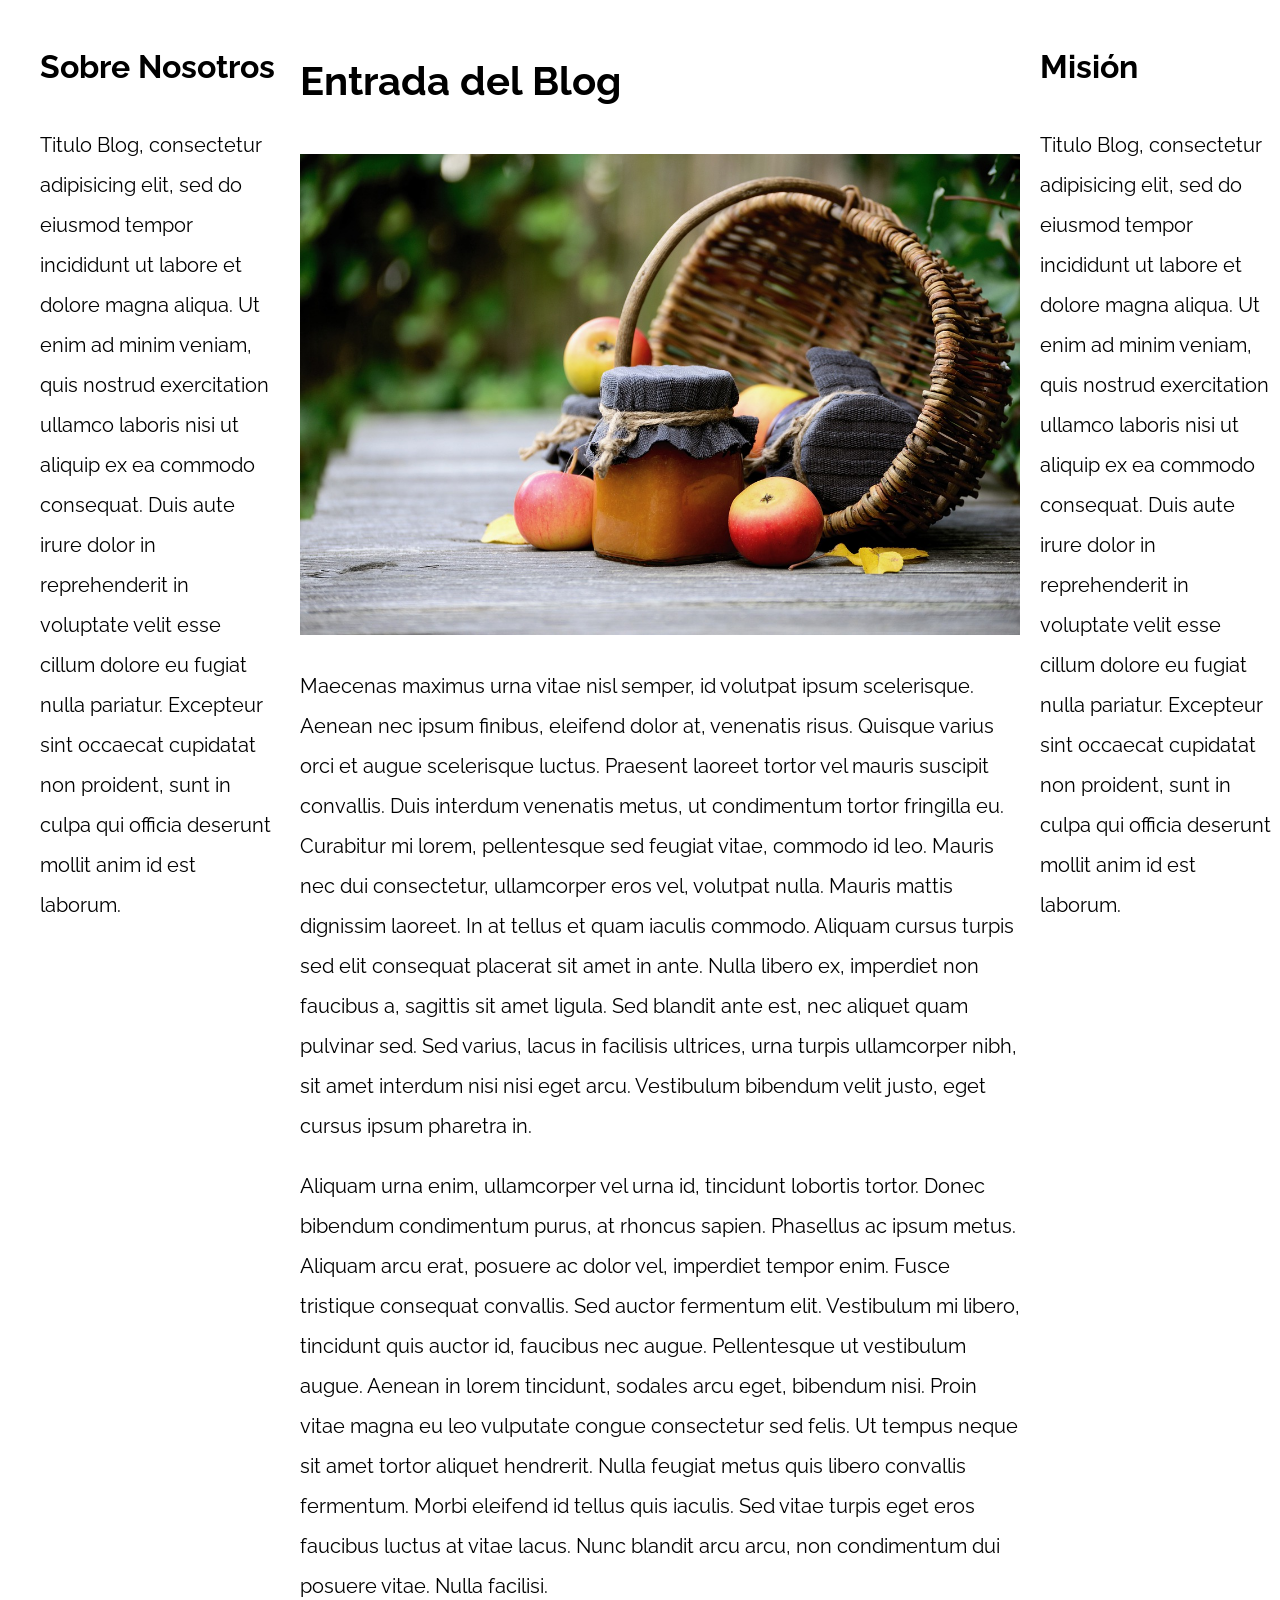
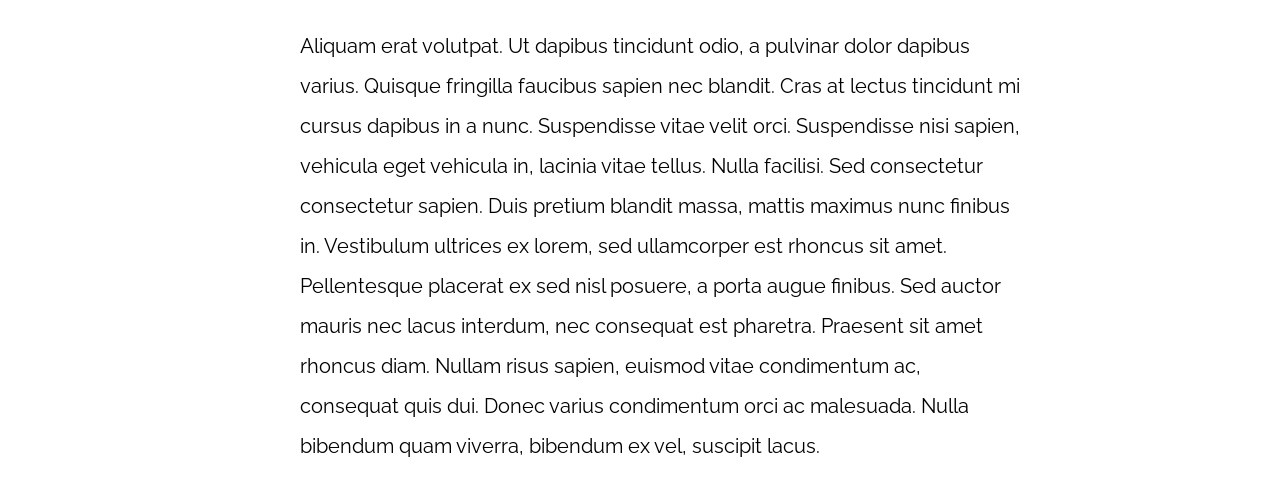
<file: 03 patrones responsive web design/05-3columnas_css_grid/index.html>
<!DOCTYPE html>
<html>

<head>
    <meta charset="utf-8">
    <title>Patrones Responsive Web Design</title>
    <link rel="stylesheet" href="https://necolas.github.io/normalize.css/8.0.1/normalize.css">
    <link href="https://fonts.googleapis.com/css?family=Raleway:400,700,900" rel="stylesheet">
    <link rel="stylesheet" href="css/styles.css">
    <meta name="viewport" content="width=device-width, initial-scale=1">
</head>

<body>

    <div class="contenedor contenedor-grid">
        <main class=contenido-principal>
            <article>
                <h1>Entrada del Blog</h1>
                <img src="img/imagen1.jpg">

                <p>Maecenas maximus urna vitae nisl semper, id volutpat ipsum scelerisque. Aenean nec ipsum finibus, eleifend dolor at, venenatis risus. Quisque varius orci et augue scelerisque luctus. Praesent laoreet tortor vel mauris suscipit convallis.
                    Duis interdum venenatis metus, ut condimentum tortor fringilla eu. Curabitur mi lorem, pellentesque sed feugiat vitae, commodo id leo. Mauris nec dui consectetur, ullamcorper eros vel, volutpat nulla. Mauris mattis dignissim laoreet.
                    In at tellus et quam iaculis commodo. Aliquam cursus turpis sed elit consequat placerat sit amet in ante. Nulla libero ex, imperdiet non faucibus a, sagittis sit amet ligula. Sed blandit ante est, nec aliquet quam pulvinar sed. Sed
                    varius, lacus in facilisis ultrices, urna turpis ullamcorper nibh, sit amet interdum nisi nisi eget arcu. Vestibulum bibendum velit justo, eget cursus ipsum pharetra in.</p>

                <p>Aliquam urna enim, ullamcorper vel urna id, tincidunt lobortis tortor. Donec bibendum condimentum purus, at rhoncus sapien. Phasellus ac ipsum metus. Aliquam arcu erat, posuere ac dolor vel, imperdiet tempor enim. Fusce tristique consequat
                    convallis. Sed auctor fermentum elit. Vestibulum mi libero, tincidunt quis auctor id, faucibus nec augue. Pellentesque ut vestibulum augue. Aenean in lorem tincidunt, sodales arcu eget, bibendum nisi. Proin vitae magna eu leo vulputate
                    congue consectetur sed felis. Ut tempus neque sit amet tortor aliquet hendrerit. Nulla feugiat metus quis libero convallis fermentum. Morbi eleifend id tellus quis iaculis. Sed vitae turpis eget eros faucibus luctus at vitae lacus.
                    Nunc blandit arcu arcu, non condimentum dui posuere vitae. Nulla facilisi.</p>

                <p>Aliquam erat volutpat. Ut dapibus tincidunt odio, a pulvinar dolor dapibus varius. Quisque fringilla faucibus sapien nec blandit. Cras at lectus tincidunt mi cursus dapibus in a nunc. Suspendisse vitae velit orci. Suspendisse nisi sapien,
                    vehicula eget vehicula in, lacinia vitae tellus. Nulla facilisi. Sed consectetur consectetur sapien. Duis pretium blandit massa, mattis maximus nunc finibus in. Vestibulum ultrices ex lorem, sed ullamcorper est rhoncus sit amet. Pellentesque
                    placerat ex sed nisl posuere, a porta augue finibus. Sed auctor mauris nec lacus interdum, nec consequat est pharetra. Praesent sit amet rhoncus diam. Nullam risus sapien, euismod vitae condimentum ac, consequat quis dui. Donec varius
                    condimentum orci ac malesuada. Nulla bibendum quam viverra, bibendum ex vel, suscipit lacus.</p>

            </article>
        </main>

        <aside class="sidebar-1">
            <h2>Sobre Nosotros</h2>
            <p>Titulo Blog, consectetur adipisicing elit, sed do eiusmod tempor incididunt ut labore et dolore magna aliqua. Ut enim ad minim veniam, quis nostrud exercitation ullamco laboris nisi ut aliquip ex ea commodo consequat. Duis aute irure dolor
                in reprehenderit in voluptate velit esse cillum dolore eu fugiat nulla pariatur. Excepteur sint occaecat cupidatat non proident, sunt in culpa qui officia deserunt mollit anim id est laborum.</p>
        </aside>
        <aside class="sidebar-2">
            <h2>Misión</h2>
            <p>Titulo Blog, consectetur adipisicing elit, sed do eiusmod tempor incididunt ut labore et dolore magna aliqua. Ut enim ad minim veniam, quis nostrud exercitation ullamco laboris nisi ut aliquip ex ea commodo consequat. Duis aute irure dolor
                in reprehenderit in voluptate velit esse cillum dolore eu fugiat nulla pariatur. Excepteur sint occaecat cupidatat non proident, sunt in culpa qui officia deserunt mollit anim id est laborum.</p>
        </aside>
    </div>

</body>

</html>
</file>
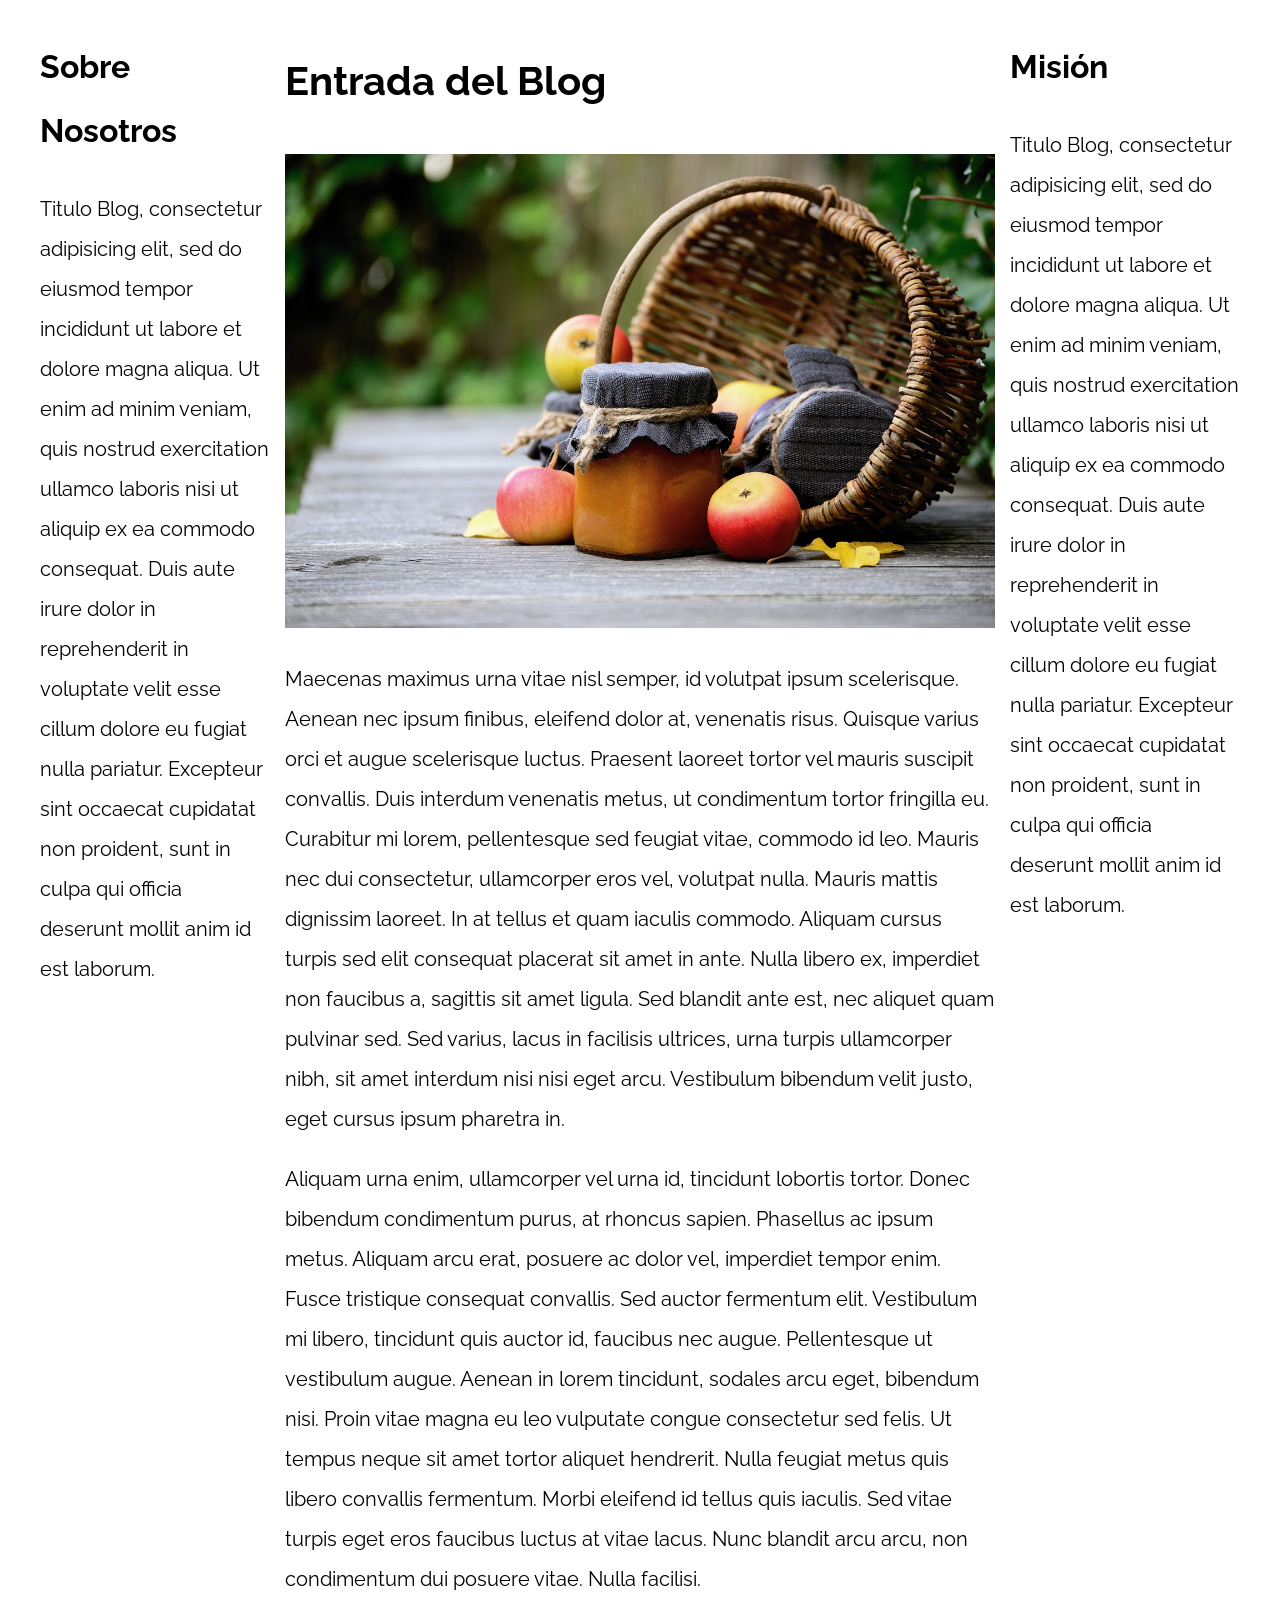
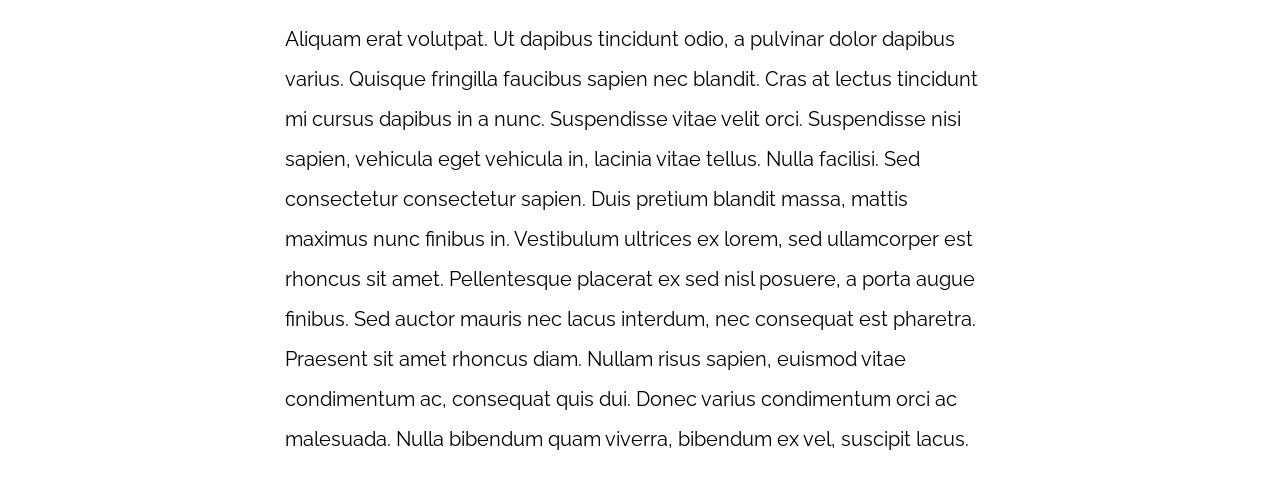
<file: 03 patrones responsive web design/06-3columnas_flexbox/index.html>
<!DOCTYPE html>
<html>

<head>
    <meta charset="utf-8">
    <title>Patrones Responsive Web Design</title>
    <link rel="stylesheet" href="https://necolas.github.io/normalize.css/8.0.1/normalize.css">
    <link href="https://fonts.googleapis.com/css?family=Raleway:400,700,900" rel="stylesheet">
    <link rel="stylesheet" href="css/styles.css">
    <meta name="viewport" content="width=device-width, initial-scale=1">
</head>

<body>

    <div class="contenedor contenedor-flex">
        <main class="contenido-principal">
            <article>
                <h1>Entrada del Blog</h1>
                <img src="img/imagen1.jpg">

                <p>Maecenas maximus urna vitae nisl semper, id volutpat ipsum scelerisque. Aenean nec ipsum finibus, eleifend dolor at, venenatis risus. Quisque varius orci et augue scelerisque luctus. Praesent laoreet tortor vel mauris suscipit convallis.
                    Duis interdum venenatis metus, ut condimentum tortor fringilla eu. Curabitur mi lorem, pellentesque sed feugiat vitae, commodo id leo. Mauris nec dui consectetur, ullamcorper eros vel, volutpat nulla. Mauris mattis dignissim laoreet.
                    In at tellus et quam iaculis commodo. Aliquam cursus turpis sed elit consequat placerat sit amet in ante. Nulla libero ex, imperdiet non faucibus a, sagittis sit amet ligula. Sed blandit ante est, nec aliquet quam pulvinar sed. Sed
                    varius, lacus in facilisis ultrices, urna turpis ullamcorper nibh, sit amet interdum nisi nisi eget arcu. Vestibulum bibendum velit justo, eget cursus ipsum pharetra in.</p>

                <p>Aliquam urna enim, ullamcorper vel urna id, tincidunt lobortis tortor. Donec bibendum condimentum purus, at rhoncus sapien. Phasellus ac ipsum metus. Aliquam arcu erat, posuere ac dolor vel, imperdiet tempor enim. Fusce tristique consequat
                    convallis. Sed auctor fermentum elit. Vestibulum mi libero, tincidunt quis auctor id, faucibus nec augue. Pellentesque ut vestibulum augue. Aenean in lorem tincidunt, sodales arcu eget, bibendum nisi. Proin vitae magna eu leo vulputate
                    congue consectetur sed felis. Ut tempus neque sit amet tortor aliquet hendrerit. Nulla feugiat metus quis libero convallis fermentum. Morbi eleifend id tellus quis iaculis. Sed vitae turpis eget eros faucibus luctus at vitae lacus.
                    Nunc blandit arcu arcu, non condimentum dui posuere vitae. Nulla facilisi.</p>

                <p>Aliquam erat volutpat. Ut dapibus tincidunt odio, a pulvinar dolor dapibus varius. Quisque fringilla faucibus sapien nec blandit. Cras at lectus tincidunt mi cursus dapibus in a nunc. Suspendisse vitae velit orci. Suspendisse nisi sapien,
                    vehicula eget vehicula in, lacinia vitae tellus. Nulla facilisi. Sed consectetur consectetur sapien. Duis pretium blandit massa, mattis maximus nunc finibus in. Vestibulum ultrices ex lorem, sed ullamcorper est rhoncus sit amet. Pellentesque
                    placerat ex sed nisl posuere, a porta augue finibus. Sed auctor mauris nec lacus interdum, nec consequat est pharetra. Praesent sit amet rhoncus diam. Nullam risus sapien, euismod vitae condimentum ac, consequat quis dui. Donec varius
                    condimentum orci ac malesuada. Nulla bibendum quam viverra, bibendum ex vel, suscipit lacus.</p>

            </article>
        </main>

        <aside class="sidebar-1 sidebar">
            <h2>Sobre Nosotros</h2>
            <p>Titulo Blog, consectetur adipisicing elit, sed do eiusmod tempor incididunt ut labore et dolore magna aliqua. Ut enim ad minim veniam, quis nostrud exercitation ullamco laboris nisi ut aliquip ex ea commodo consequat. Duis aute irure dolor
                in reprehenderit in voluptate velit esse cillum dolore eu fugiat nulla pariatur. Excepteur sint occaecat cupidatat non proident, sunt in culpa qui officia deserunt mollit anim id est laborum.</p>
        </aside>
        <aside class="sidebar-2 sidebar">
            <h2>Misión</h2>
            <p>Titulo Blog, consectetur adipisicing elit, sed do eiusmod tempor incididunt ut labore et dolore magna aliqua. Ut enim ad minim veniam, quis nostrud exercitation ullamco laboris nisi ut aliquip ex ea commodo consequat. Duis aute irure dolor
                in reprehenderit in voluptate velit esse cillum dolore eu fugiat nulla pariatur. Excepteur sint occaecat cupidatat non proident, sunt in culpa qui officia deserunt mollit anim id est laborum.</p>
        </aside>
    </div>

</body>

</html>
</file>
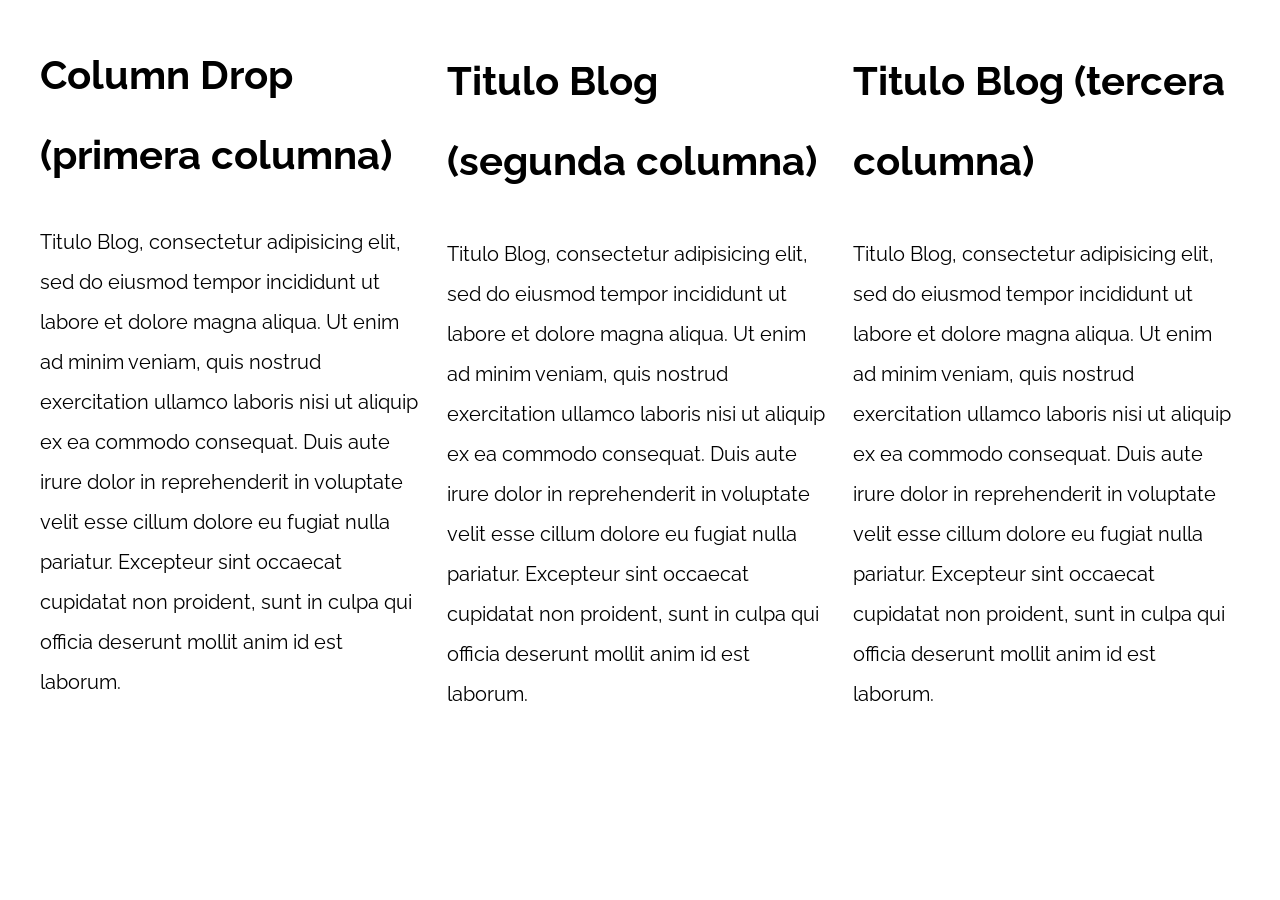
<file: 03 patrones responsive web design/07-column_drop_css_grid/index.html>
<!DOCTYPE html>
<html>

<head>
    <meta charset="utf-8">
    <title>Patrones Responsive Web Design</title>
    <link rel="stylesheet" href="https://necolas.github.io/normalize.css/8.0.1/normalize.css">
    <link href="https://fonts.googleapis.com/css?family=Raleway:400,700,900" rel="stylesheet">
    <link rel="stylesheet" href="css/styles.css">
    <meta name="viewport" content="width=device-width, initial-scale=1">
</head>

<body>

    <div class="contenedor column-drop-css">
        <main>
            <h1>Column Drop (primera columna)</h1>
            <p>
                Titulo Blog, consectetur adipisicing elit, sed do eiusmod tempor incididunt ut labore et dolore magna aliqua. Ut enim ad minim veniam, quis nostrud exercitation ullamco laboris nisi ut aliquip ex ea commodo consequat. Duis aute irure dolor in reprehenderit
                in voluptate velit esse cillum dolore eu fugiat nulla pariatur. Excepteur sint occaecat cupidatat non proident, sunt in culpa qui officia deserunt mollit anim id est laborum.
            </p>
        </main>

        <aside class="primera">
            <h1>Titulo Blog (segunda columna)</h1>
            <p>
                Titulo Blog, consectetur adipisicing elit, sed do eiusmod tempor incididunt ut labore et dolore magna aliqua. Ut enim ad minim veniam, quis nostrud exercitation ullamco laboris nisi ut aliquip ex ea commodo consequat. Duis aute irure dolor in reprehenderit
                in voluptate velit esse cillum dolore eu fugiat nulla pariatur. Excepteur sint occaecat cupidatat non proident, sunt in culpa qui officia deserunt mollit anim id est laborum.
            </p>
        </aside>

        <aside class="segunda">
            <h1>Titulo Blog (tercera columna)</h1>
            <p>
                Titulo Blog, consectetur adipisicing elit, sed do eiusmod tempor incididunt ut labore et dolore magna aliqua. Ut enim ad minim veniam, quis nostrud exercitation ullamco laboris nisi ut aliquip ex ea commodo consequat. Duis aute irure dolor in reprehenderit
                in voluptate velit esse cillum dolore eu fugiat nulla pariatur. Excepteur sint occaecat cupidatat non proident, sunt in culpa qui officia deserunt mollit anim id est laborum.
            </p>
        </aside>
    </div>

</body>

</html>
</file>
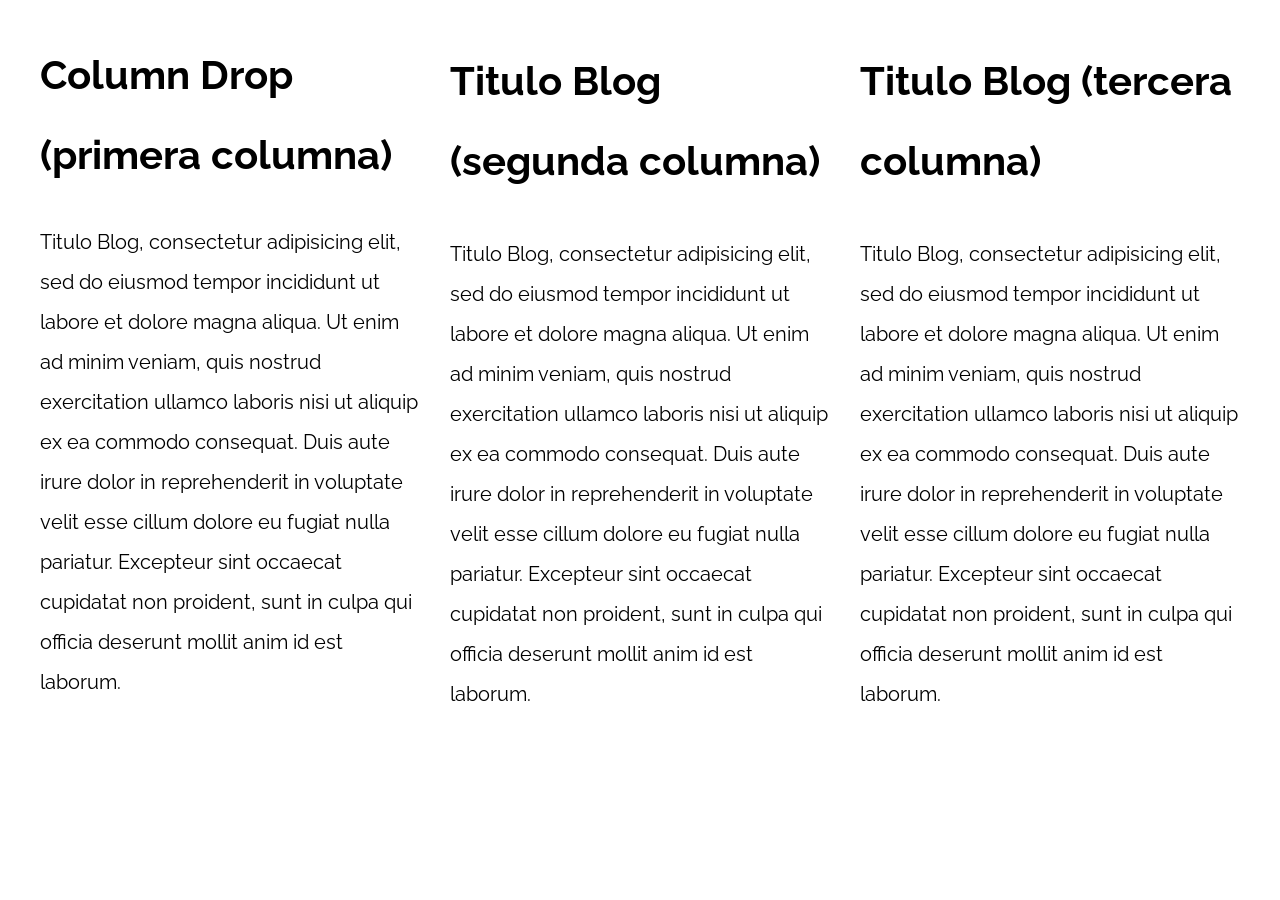
<file: 03 patrones responsive web design/08-column_drop_flexbox/index.html>
<!DOCTYPE html>
<html>

<head>
    <meta charset="utf-8">
    <title>Patrones Responsive Web Design</title>
    <link rel="stylesheet" href="https://necolas.github.io/normalize.css/8.0.1/normalize.css">
    <link href="https://fonts.googleapis.com/css?family=Raleway:400,700,900" rel="stylesheet">
    <link rel="stylesheet" href="css/styles.css">
    <meta name="viewport" content="width=device-width, initial-scale=1">
</head>

<body>

    <div class="contenedor column-drop-flex">
        <main class="contenido-principal">
            <h1>Column Drop (primera columna)</h1>
            <p>
                Titulo Blog, consectetur adipisicing elit, sed do eiusmod tempor incididunt ut labore et dolore magna aliqua. Ut enim ad minim veniam, quis nostrud exercitation ullamco laboris nisi ut aliquip ex ea commodo consequat. Duis aute irure dolor in reprehenderit
                in voluptate velit esse cillum dolore eu fugiat nulla pariatur. Excepteur sint occaecat cupidatat non proident, sunt in culpa qui officia deserunt mollit anim id est laborum.
            </p>
        </main>

        <aside class="primera">
            <h1>Titulo Blog (segunda columna)</h1>
            <p>
                Titulo Blog, consectetur adipisicing elit, sed do eiusmod tempor incididunt ut labore et dolore magna aliqua. Ut enim ad minim veniam, quis nostrud exercitation ullamco laboris nisi ut aliquip ex ea commodo consequat. Duis aute irure dolor in reprehenderit
                in voluptate velit esse cillum dolore eu fugiat nulla pariatur. Excepteur sint occaecat cupidatat non proident, sunt in culpa qui officia deserunt mollit anim id est laborum.
            </p>
        </aside>

        <aside class="segunda">
            <h1>Titulo Blog (tercera columna)</h1>
            <p>
                Titulo Blog, consectetur adipisicing elit, sed do eiusmod tempor incididunt ut labore et dolore magna aliqua. Ut enim ad minim veniam, quis nostrud exercitation ullamco laboris nisi ut aliquip ex ea commodo consequat. Duis aute irure dolor in reprehenderit
                in voluptate velit esse cillum dolore eu fugiat nulla pariatur. Excepteur sint occaecat cupidatat non proident, sunt in culpa qui officia deserunt mollit anim id est laborum.
            </p>
        </aside>
    </div>

</body>

</html>
</file>
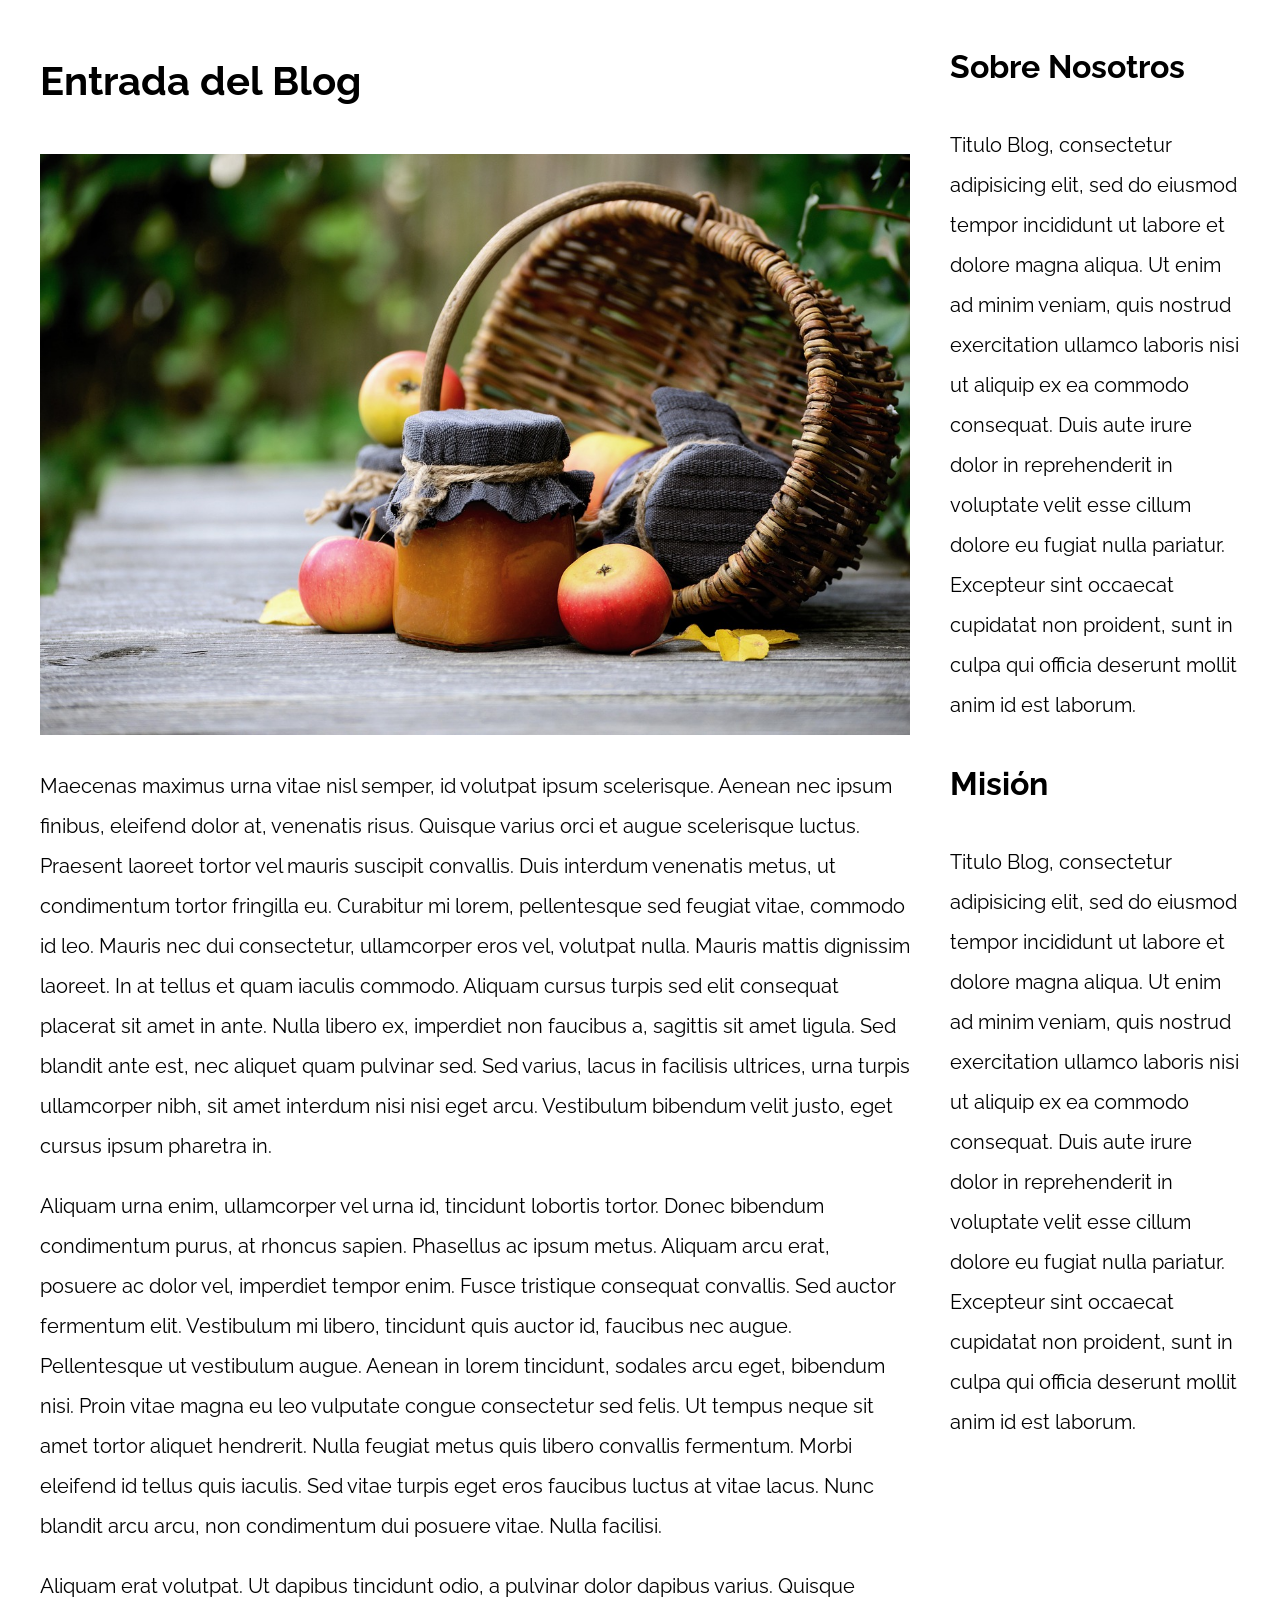
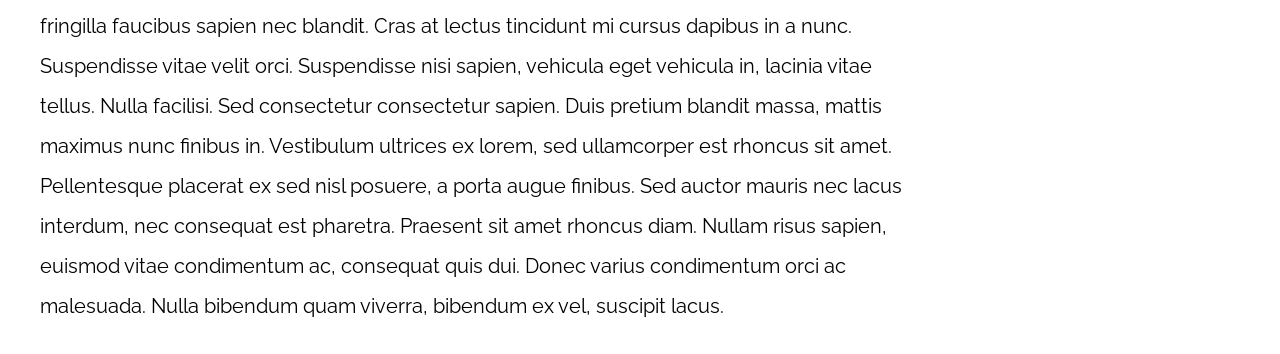
<file: 03 patrones responsive web design/09-con_sidebar_css_grid/index.html>
<!DOCTYPE html>
<html>

<head>
    <meta charset="utf-8">
    <title>Patrones Responsive Web Design</title>
    <link rel="stylesheet" href="https://necolas.github.io/normalize.css/8.0.1/normalize.css">
    <link href="https://fonts.googleapis.com/css?family=Raleway:400,700,900" rel="stylesheet">
    <link rel="stylesheet" href="css/styles.css">
    <meta name="viewport" content="width=device-width, initial-scale=1">
</head>

<body>

    <div class="contenedor con-sidebar">
        <article>
            <h1>Entrada del Blog</h1>
            <img src="img/imagen1.jpg">

            <p>Maecenas maximus urna vitae nisl semper, id volutpat ipsum scelerisque. Aenean nec ipsum finibus, eleifend dolor at, venenatis risus. Quisque varius orci et augue scelerisque luctus. Praesent laoreet tortor vel mauris suscipit convallis. Duis
                interdum venenatis metus, ut condimentum tortor fringilla eu. Curabitur mi lorem, pellentesque sed feugiat vitae, commodo id leo. Mauris nec dui consectetur, ullamcorper eros vel, volutpat nulla. Mauris mattis dignissim laoreet. In at
                tellus et quam iaculis commodo. Aliquam cursus turpis sed elit consequat placerat sit amet in ante. Nulla libero ex, imperdiet non faucibus a, sagittis sit amet ligula. Sed blandit ante est, nec aliquet quam pulvinar sed. Sed varius, lacus
                in facilisis ultrices, urna turpis ullamcorper nibh, sit amet interdum nisi nisi eget arcu. Vestibulum bibendum velit justo, eget cursus ipsum pharetra in.</p>

            <p>Aliquam urna enim, ullamcorper vel urna id, tincidunt lobortis tortor. Donec bibendum condimentum purus, at rhoncus sapien. Phasellus ac ipsum metus. Aliquam arcu erat, posuere ac dolor vel, imperdiet tempor enim. Fusce tristique consequat
                convallis. Sed auctor fermentum elit. Vestibulum mi libero, tincidunt quis auctor id, faucibus nec augue. Pellentesque ut vestibulum augue. Aenean in lorem tincidunt, sodales arcu eget, bibendum nisi. Proin vitae magna eu leo vulputate
                congue consectetur sed felis. Ut tempus neque sit amet tortor aliquet hendrerit. Nulla feugiat metus quis libero convallis fermentum. Morbi eleifend id tellus quis iaculis. Sed vitae turpis eget eros faucibus luctus at vitae lacus. Nunc
                blandit arcu arcu, non condimentum dui posuere vitae. Nulla facilisi.</p>

            <p>Aliquam erat volutpat. Ut dapibus tincidunt odio, a pulvinar dolor dapibus varius. Quisque fringilla faucibus sapien nec blandit. Cras at lectus tincidunt mi cursus dapibus in a nunc. Suspendisse vitae velit orci. Suspendisse nisi sapien,
                vehicula eget vehicula in, lacinia vitae tellus. Nulla facilisi. Sed consectetur consectetur sapien. Duis pretium blandit massa, mattis maximus nunc finibus in. Vestibulum ultrices ex lorem, sed ullamcorper est rhoncus sit amet. Pellentesque
                placerat ex sed nisl posuere, a porta augue finibus. Sed auctor mauris nec lacus interdum, nec consequat est pharetra. Praesent sit amet rhoncus diam. Nullam risus sapien, euismod vitae condimentum ac, consequat quis dui. Donec varius
                condimentum orci ac malesuada. Nulla bibendum quam viverra, bibendum ex vel, suscipit lacus.</p>
        </article>
        <aside>
            <h2>Sobre Nosotros</h2>
            <p>Titulo Blog, consectetur adipisicing elit, sed do eiusmod tempor incididunt ut labore et dolore magna aliqua. Ut enim ad minim veniam, quis nostrud exercitation ullamco laboris nisi ut aliquip ex ea commodo consequat. Duis aute irure dolor
                in reprehenderit in voluptate velit esse cillum dolore eu fugiat nulla pariatur. Excepteur sint occaecat cupidatat non proident, sunt in culpa qui officia deserunt mollit anim id est laborum.</p>


            <h2>Misión</h2>
            <p>Titulo Blog, consectetur adipisicing elit, sed do eiusmod tempor incididunt ut labore et dolore magna aliqua. Ut enim ad minim veniam, quis nostrud exercitation ullamco laboris nisi ut aliquip ex ea commodo consequat. Duis aute irure dolor
                in reprehenderit in voluptate velit esse cillum dolore eu fugiat nulla pariatur. Excepteur sint occaecat cupidatat non proident, sunt in culpa qui officia deserunt mollit anim id est laborum.</p>
        </aside>
    </div>

</body>

</html>
</file>
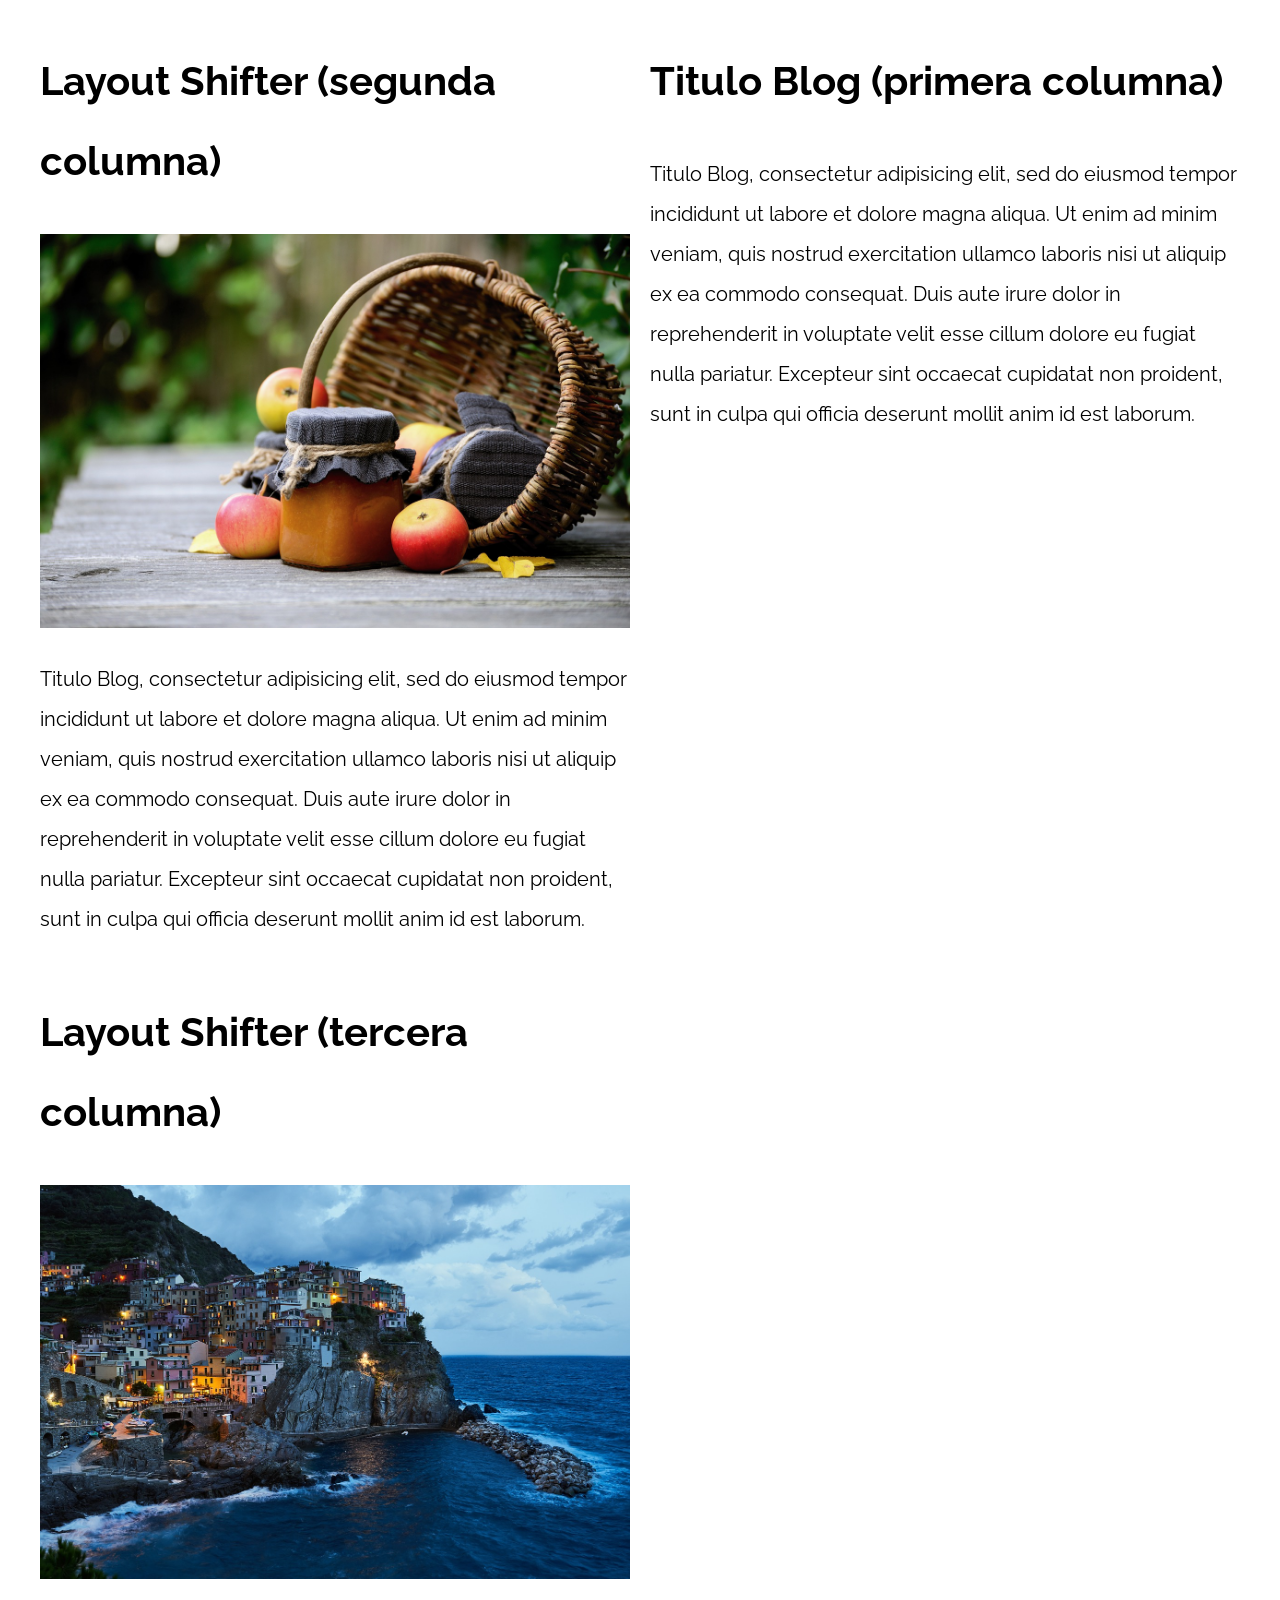
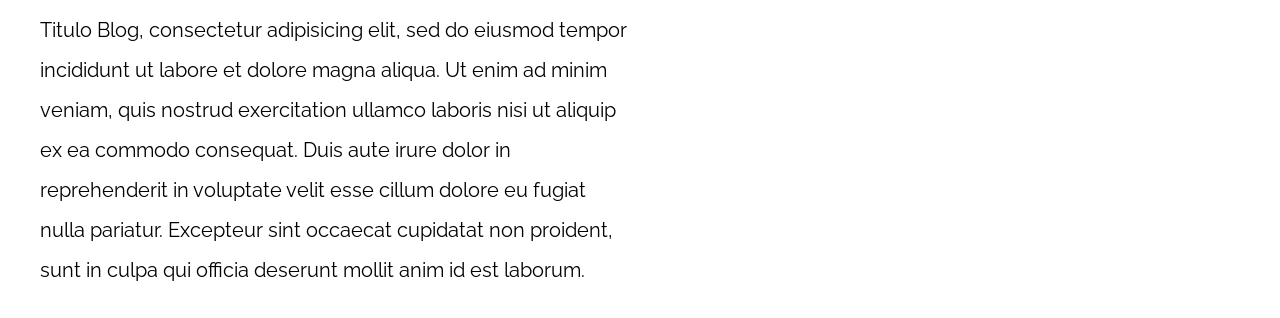
<file: 03 patrones responsive web design/11-layout_shifter_css_grid/index.html>
<!DOCTYPE html>
<html>

<head>
    <meta charset="utf-8">
    <title>Patrones Responsive Web Design</title>
    <link rel="stylesheet" href="https://necolas.github.io/normalize.css/8.0.1/normalize.css">
    <link href="https://fonts.googleapis.com/css?family=Raleway:400,700,900" rel="stylesheet">
    <link rel="stylesheet" href="css/styles.css">
    <meta name="viewport" content="width=device-width, initial-scale=1">
</head>

<body>

    <div class="contenedor layout-shifter">
        <aside class="sidebar">
            <h1>Titulo Blog (primera columna)</h1>
            <p>
                Titulo Blog, consectetur adipisicing elit, sed do eiusmod tempor incididunt ut labore et dolore magna aliqua. Ut enim ad minim veniam, quis nostrud exercitation ullamco laboris nisi ut aliquip ex ea commodo consequat. Duis aute irure dolor in reprehenderit
                in voluptate velit esse cillum dolore eu fugiat nulla pariatur. Excepteur sint occaecat cupidatat non proident, sunt in culpa qui officia deserunt mollit anim id est laborum.
            </p>
        </aside>

        <main class="contenido-principal">
            <article class="entrada-blog">
                <h1>Layout Shifter (segunda columna)</h1>
                <img src="img/imagen1.jpg">
                <p>
                    Titulo Blog, consectetur adipisicing elit, sed do eiusmod tempor incididunt ut labore et dolore magna aliqua. Ut enim ad minim veniam, quis nostrud exercitation ullamco laboris nisi ut aliquip ex ea commodo consequat. Duis aute irure dolor in reprehenderit
                    in voluptate velit esse cillum dolore eu fugiat nulla pariatur. Excepteur sint occaecat cupidatat non proident, sunt in culpa qui officia deserunt mollit anim id est laborum.
                </p>
            </article>

            <article class="entrada-blog">
                <h1>Layout Shifter (tercera columna)</h1>
                <img src="img/imagen2.jpg">
                <p>
                    Titulo Blog, consectetur adipisicing elit, sed do eiusmod tempor incididunt ut labore et dolore magna aliqua. Ut enim ad minim veniam, quis nostrud exercitation ullamco laboris nisi ut aliquip ex ea commodo consequat. Duis aute irure dolor in reprehenderit
                    in voluptate velit esse cillum dolore eu fugiat nulla pariatur. Excepteur sint occaecat cupidatat non proident, sunt in culpa qui officia deserunt mollit anim id est laborum.
                </p>
            </article>
        </main>
    </div>

</body>

</html>
</file>
<file: 01 sitio freelancer/css/style.css>
:root{
    --blanco: #ffffff;
    --obscuro: #000000;
    --primario: #FFC107;
    --secundario: #0097a7;
    --gris: #999;
    --grisClaro: #DFE9F3;
}

html{
    font-size: 62.5%; /* 10px = 1rem */
    box-sizing: border-box; /* hack para box model */
    scroll-snap-type: y mandatory; /* para que el scroll se mueva de manera fluida y no se quede pegado en un punto */
}

/* scroll snap */
.servicios, .navegacion-principal, .formulario {
    scroll-snap-align: center;
    scroll-snap-stop: always;
}

*, *:before, *:after{
    box-sizing: inherit;
}

body{
    font-size: 16px; /* 10px = 1rem */
    font-family: "Playwrite AU SA", serif;
    background-image: linear-gradient(to top, var(--grisClaro) 0%, var(--blanco) 100%);
}

.contenedor{
    max-width: 120rem;
    margin: 0 auto;
    
}

.boton{
    background-color: var(--secundario);
    color: var(--blanco);
    padding: 1rem 2rem;
    margin-top: 2rem;
    font-size: 2rem;
    text-decoration: none;
    text-transform: uppercase;
    font-weight: bold;
    border-radius: .5rem;
    width: 80%;
    text-align: center;
    border: none;

}
@media (min-width: 720px) {
    .boton{
        width: auto;
    }
}
.boton:hover{
    cursor: pointer;
}

/* se hizo las sombras con www.cssmatic.com/gen-box-shadow las etiquetas de webkit y moz eran una practica antigua de compatibilidad que aun genera esa pagina */
.sombra{
    -webkit-box-shadow: 0px 10px 50px 10px rgba(32,36,42,0.7);
    -moz-box-shadow: 0px 10px 50px 10px rgba(32,36,42,0.7);
    box-shadow: 0px 10px 50px 10px rgba(32,36,42,0.7);
    background-color: var(--blanco);
    padding: 2rem;
    border-radius: 1rem;
}

 /* tipografia */
h1 {
    font-size: 3.8rem;
}
h2 {
    font-size: 2.8rem;
}
h3 {
    font-size: 1.8rem;
}
h1, h2, h3{
    text-align: center;
}

.titulo span{
    font-size: 2rem;
}



/* navegacion principal */
.nav-bg{
    background-color: var(--secundario);
}
.navegacion-principal{
    
    display: flex;
    flex-direction: column;
    
    /*tomar nota de los distinttos tipos de space*/
}

@media (min-width: 720px ) {
    .navegacion-principal{
        flex-direction: row;
        justify-content: space-between;
    }
/*resoluciones recomendadas estandar para cada dispositivo:
480px celular
768px tablet
1140 y 1440 o 1400 pata pc/laptop 
*/

}

.navegacion-principal a {
    display: block;
    text-align: center;
    padding: 2rem;
    color: var(--blanco);
    text-decoration: none;
    /*esto elimina el subrrallado de un enlace y cambio de color a morado*/
    font-size: 1.5rem;
    font-weight: bold;
    /*font-weigth le da el grosor bold o 700 es en negritas*/


}

.navegacion-principal a:hover {
    background-color: var(--primario);
    color: var(--obscuro);
}

/* hero */
.hero {
    background-image: url(../img/hero.jpg);
    background-repeat: no-repeat;
    background-size: cover;
    height: 450px;
   
    position: relative;
    margin-bottom: 2rem;
}
.contenido-hero {
    position: absolute;
    /* background-color: rgba( 0, 0, 0, .7); */ 
    /* sintaxis muy antigua */
    background-color: rgb( 0 0 0 / 70%);
    width: 100%;
    height: 100%;

    display: flex;
    flex-direction: column;
    align-items: center;
    justify-content: center;
}

.contenido-hero h2, .contenido-hero p {
    color: var(--blanco);
}
.contenido-hero .ubicacion {
    display: flex;
    align-items: flex-end;
}

/* servicios */
@media (min-width: 720px) {
    /* tambien se puede dividir usando 1fr por cada columna pero hace el calculo css y tambien se puede usar repeat para simplificar */
    .servicios {
        display: grid;
        grid-template-columns: 33.33% 33.33% 33.33%;
        column-gap: 1rem;
    }

}

.servicio {
    display: flex;
    flex-direction: column;
    align-items: center;
}

.servicio h3 {
    color: var(--secundario);
}

.servicio p {
    line-height: 2;
    text-align: center;
}

.servicio .iconos {
    height: 15rem;
    width: 15rem;
    background-color: var(--primario);
    border-radius: 50%;
    display: flex;
    justify-content: space-evenly;
    align-items: center;
}

/* contacto */
.formulario{
    background-color: var(--gris);
    width: min( 60rem, 100%); /* utilizar el valor mas paequeño */
    margin: 0 auto;
    padding: 2rem;
    border-radius: 1rem;
}

.formulario fieldset{
    border: none;
}

.formulario legend{
    font-size: 1.8rem;
    text-align: center;
    text-transform: uppercase;
    font-weight: bold;
    margin-bottom: 2rem;
    color: var(--primario);

}

@media (min-width: 720px){
    .contenedor-campos{
        display: grid;
        grid-template-columns: repeat(2, 1fr);
        grid-template-rows: auto auto 20rem;
        column-gap: 1rem;
    }

    .campo:nth-child(3),
    .campo:nth-child(4) {  /* otra forma de selecionar un elemento hijo concreto */ 
        grid-column: 1 / 3;
    }
}

.campo{
    margin-bottom: 1rem;
}

.campo label {
    color: var(--blanco);
    font-weight: bold;
    margin-bottom: .5rem;
    display: block;
}
.campo textarea{
    height: 20rem;
}

.input-text{
    width: 100%;
    border: none;
    padding: 1rem;
    border-radius: .5rem;
}

.enviar .boton{
    width: 100%;
}

.footer{
    text-align: center;
}

/*El profesor recomienda usar rem para que la página sea más accesible en todos los dispositivos, haciendo primero el ajuste en el html y en el body para que el rem sea más manejable, cada rem será igual a 10px, por lo que 1.6rem será igual a 16px */

/*root es una variable global que se puede usar en cualquier parte del documento*/

/*las clases empiezan con un punto y los id con un numeral, es recomendable usar clases para no tener problemas de especificidad y es reutilizable, los id son más específicos y no se pueden reutilizar, no puedes empezar un selector con un número, no puedes usar guiones bajos, no puedes usar espacios, no puedes usar palabras reservadas, no puedes usar guiones medios, important fuerza que se aplique el estilo, pero no es recomendable usarlo porque puede causar problemas de especificidad, es mejor usarlo en casos de emergencia***/

/*al definir el tipo de letra se puede agregar mas de una por si la primera no se encuentra en el sistema del usuario*/

/*el margen se puede especificar cada direccion o resumir en un solo renglon siguiendo el sentido del las manecillas del reloj, y si los opuestos son iguales se puede poner el valor solo una vez***/

/*la diferencia entre padding y margin es que padding engrosa desde donde termina hacia adetro y margin separa hacia afuera con otros elemenos, ambos usan los parametros de la misma forma en sentido horario y se pueden abreviar lineas */

/*para crear user snippets atajos personalizados se usa ctrl alt p*/
</file>
<file: 02 frontend store/css/style.css>
:root{
    --primario: #9C27B0;
    --primarioOscuro: #89119D;
    --secundario: #FFCE00;
    --secundarioOscuro: rgb(233, 187, 2);
    --blanco: #FFFF;
    --negro: #000000;

    --fuentePrincipal: 'Mozilla Text', sans-serif;
}

html {
    font-size: 62.5%;
    box-sizing: border-box;
}

*, *:before, *:after {
    box-sizing: inherit;
}

/* Globales */
body {
    background-color: var(--primario);
    font-size: 1.6rem;
    line-height: 1.5;
}

p {
    font-size: 1.8rem;
    font-family: Arial, Helvetica, sans-serif;
    color: var(--blanco)
}

a {
    text-decoration: none;
}

img {
    width: 100%;
}
/* se eliminaron comentarion las demas etiquetas de otras img para no repetir la misma instruccion */

.contenedor {
    max-width: 120rem;
    margin: 0 auto;
}

h1,h2,h3 {
    text-align: center;
    color: var(--secundario);
    font-family: var(--fuentePrincipal);
}

h1{
    font-size: 4rem;
}

h2{
    font-size: 3.2rem;
}

h3{
    font-size: 2.4rem;
}

/* Header */
.header { 
    display: flex;
    justify-content: center;

}

.header__logo{
    margin: 3rem 0;
}

/* Footer */
.footer {
    background-color: var(--primarioOscuro);
    padding: 1rem;
    margin-top: 2rem ;
}

.footer__texto {
    font-family: var(--fuentePrincipal);
    text-align: center;
    font-size:  2.2rem;

}


/* navegacion */
.navegacion {
    background-color: var(--primarioOscuro);
    padding: 1rem 0;
    display: flex;
    justify-content: center;
    gap: 2rem;
}
.navegacion__enlace {
    font-family: var(--fuentePrincipal);
    color: var(--blanco);
    font-size: 3rem;
    /* margin-right: 2rem;  una muy antigua forma del gap y nos quedaria desvalanceado por lo que al ultimo elemento se le tendria que crear una excepcion para eliminar ese ragen y dejarlo simetrico*/
}

.navegacion__enlace--activo,
.navegacion__enlace:hover {
    color: var(--secundario);
}

/* Grid */

.grid{
    display: grid;
    grid-template-columns: repeat(2, 1fr);
    gap: 2rem
}
@media (min-width: 720px) {
    .grid {
        grid-template-columns: repeat(3, 1fr);
    }
}

/* productos */
.producto {
    background-color: var(--primarioOscuro);
    padding: 1rem;
}

/* .producto__imagen{
    width: 100%
} */

.producto__nombre{
    font-size: 4rem;
}

.producto__precio{
    font-size: 2.8rem;
    color: var(--secundario);
}

.producto__nombre, 
.producto__precio {
    font-family: var(--fuentePrincipal);
    margin:  1rem 0;
    text-align: center;
    line-height: 1.2;
}

/* Graficos */
.grafico {
    min-height: 30rem;
    background-repeat: no-repeat;
    background-size: cover;
    grid-column: 1/3; 
    /* este grid colum se mete aqui ya que se aplicara en ambos graficos cuando la pantalla es menor a 720p*/ 
}

.grafico--camisas {
    grid-row: 2/3;
    background-image: url(../img/grafico1.jpg);
}
/* Se mide los grid colum y grid row en base a los vertices */


.grafico--node {
    background-image: url(../img/grafico2.jpg);
    grid-row: 8/9;
}

@media (min-width: 710px) {    
    .grafico--node {
        grid-row: 5/6;
        grid-column: 2/4;
    }
}

/* Nosostros */
.nosotros {
    display: grid;
    grid-template-rows: repeat(2, auto);
}

@media (min-width:720px) {
    .nosotros {
        grid-template-columns: repeat(2, 1fr);
        column-gap: 2rem;

    }
}

.nosotros__imagen {
    grid-row: 1 / 2;
    width: 100%;

}

@media (min-width: 720px) {
    .nosotros__imagen {
        grid-column: 2/3;
    }
    
}

/* Bloques */

.bloques {
    display: grid;
    grid-template-columns: repeat(2, 1fr);
    gap: 2rem;
}

@media (min-width: 720px) {
    .bloques{
        grid-template-columns: repeat(4, 1fr);

    }
}

.bloque {
    text-align: center;
}

/* .bloque__imagen {
    width: 100%;
} */

.bloque__titulo {
    margin: 0;
}

/* Pagina Producto */

@media (min-width:720px) {
    .camisa {
        display: grid;
        grid-template-columns: repeat(2, 1fr);
        column-gap: 2rem;

    }
}

.formulario {
    display: grid;
    grid-template-columns: repeat(2, 1fr);
    gap: 2rem;
}

.formulario__campo {
    border-color: var(--primarioOscuro);
    border-width: 1rem;
    border-style: solid;
    /* border: 1rem solid var(--primarioOscuro) */
    /* ambas opciones hacen lo mismo la segunda ahorra lineas de codigo */

    background-color: transparent;
    color: var(--blanco);
    font-size: 2rem;
    font-family: Arial, Helvetica, sans-serif;
    padding: 1rem;
    appearance: none;
}

.formulario__submit {
    background-color: var(--secundario);
    border: none;
    font-size: 2rem;
    font-family: var(--fuentePrincipal);
    padding: 2rem;
    transition: background-color .3s ease ;
    grid-column: 1 / 3;
}
.formulario__submit:hover {
    cursor: pointer;
    background-color: var(--secundarioOscuro);
}
</file>
<file: 04 Blog Café/css/style.css>
:root {
    --fuenteHeading: 'PT Sans', sans-serif;
    --fuenteParrafos: 'Open Sans', sans-serif;
    --primario: #784D3C;
    --blanco: #FFFF;
    --negro: #000;
}
html {
    box-sizing: border-box;
    font-size: 62.5%; /* 1rem = 10 px */
}
*, *:before, *:after {
    box-sizing: inherit;
}
body {
    font-family: var(--fuenteParrafos);
    font-size:  1.6rem;
    line-height: 2;
}

/* Globales */
.contenedor {
    max-width: 120rem;
    width: 90%;
    margin: 0 auto;
}
a {
    text-decoration: none;
}
h1, h2, h3, h4 {
    font-family: var(--fuenteHeading);
} 
h1 {
    font-size: 4.6rem;
}
h2 {
    font-size: 4rem;
}
h3 {
    font-size: 3.2rem;
}
h4 {
    font-size:  2.8 rem;
}
img {
    max-width: 100%;
}

/* Utilidades */
.no-margin {
    margin: 0;
}
.no-padding {
    padding: 0;
}
.centrar-texto {
    text-align: center;
}

/* Header */
.header {
    background-image: url(../img/banner.jpg );
    height:  60rem;
    background-size: cover;
    background-repeat: no-repeat;
    background-position: center center; 
    /* se usa 2 center para centrar en horizontal y vertical  */

}

.header__texto {
    text-align: center;
    color: var(--blanco);
    margin-top: 5rem;
}
@media (min-width:720px) {
    .header__texto{
        margin-top: 20rem ;
    }
}

@media (min-width:720px) {
    .barra {
        display: flex;
        justify-content: space-between;
        align-items: center;

    }
}
.logo {
    color: var(--blanco);
}
.logo__nombre {
    font-weight: 400;
}
.logo__bold {
    font-weight: 700;
}

@media(min-width: 729px) {
    .navegacion {
        display: flex;
        gap: 2rem;
    }
}

.navegacion__enlace {
    display: block;
    text-align: center;
    font-size: 1.8rem;
    color: var(--blanco);
}
</file>
<file: 03 patrones responsive web design/01-2columnas_iguales_css_grid/css/styles.css>
html {
    box-sizing: border-box;
    font-size: 62.5%;
}

*,
*:before,
*:after {
    box-sizing: inherit;
}

body {
    font-family: 'Raleway', sans-serif;
    font-size: 1.6rem;
}

img {
    max-width: 100%;
}

h1 {
    font-size: 4rem;
}

.contenedor {
    max-width: 1200px;
    width: 95%;
    margin: 0 auto;
}

.entrada-blog a {
    display: inline-block;
    background-color: #2196F3;
    color: white;
    padding: 10px 20px;
    text-decoration: none;
    font-weight: bold;
    text-transform: uppercase;
}

/** CODIGO AQUI **/

@media (min-width:720px) {
    .dos-columnas {
        display: grid;
        grid-template-columns: 50% 50%;
        column-gap: 2rem;
    }
}
</file>
<file: 03 patrones responsive web design/02-2columnas_iguales_flexbox/css/styles.css>
html {
    box-sizing: border-box;
    font-size: 62.5%;
}

*,
*:before,
*:after {
    box-sizing: inherit;
}

body {
    font-family: 'Raleway', sans-serif;
    font-size: 1.6rem;
}

img {
    max-width: 100%;
}

h1 {
    font-size: 4rem;
}

.contenedor {
    max-width: 1200px;
    width: 95%;
    margin: 0 auto;
}

.entrada-blog a {
    display: inline-block;
    background-color: #2196F3;
    color: white;
    padding: 10px 20px;
    text-decoration: none;
    font-weight: bold;
    text-transform: uppercase;
}

/** CODIGO AQUI **/

@media(min-width: 720px) {
    .dos-columnas{
        display: flex;
        justify-content: space-between;
        gap: 2rem;
    }

    .entrada-blog {
        flex-basis: calc( 50% - 1rem );
        /* flex: 0 0 calc( 50% - 1rem ); */
        /* es la misma que la optra opcion  */

    }
}
</file>
<file: 03 patrones responsive web design/03-3columnas_iguales_css_grid/css/styles.css>
html {
    box-sizing: border-box;
    font-size: 62.5%;
}

*,
*:before,
*:after {
    box-sizing: inherit;
}

body {
    font-family: 'Raleway', sans-serif;
    font-size: 1.6rem;
}

img {
    max-width: 100%;
}

h1 {
    font-size: 4rem;
}

.contenedor {
    max-width: 1200px;
    width: 95%;
    margin: 0 auto;
}

.entrada-blog a {
    display: inline-block;
    background-color: #2196F3;
    color: white;
    padding: 10px 20px;
    text-decoration: none;
    font-weight: bold;
    text-transform: uppercase;
}

/** CODIGO AQUI **/

@media (min-width:720px) {
    .tres-columnas{
        display: grid;
        grid-template-columns: repeat(3, 1fr);
        column-gap: 2rem ;

    }
}
</file>
<file: 03 patrones responsive web design/04-3columnas_iguales_flexbox/css/styles.css>
html {
    box-sizing: border-box;
    font-size: 62.5%;
}

*,
*:before,
*:after {
    box-sizing: inherit;
}

body {
    font-family: 'Raleway', sans-serif;
    font-size: 1.6rem;
}

img {
    max-width: 100%;
}

h1 {
    font-size: 4rem;
}

.contenedor {
    max-width: 1200px;
    width: 95%;
    margin: 0 auto;
}

.entrada-blog a {
    display: inline-block;
    background-color: #2196F3;
    color: white;
    padding: 10px 20px;
    text-decoration: none;
    font-weight: bold;
    text-transform: uppercase;
}

/** CODIGO AQUI **/

@media (min-width:720px) {
    .tres-columnas{
        display: flex;
        column-gap: 2rem ;

    }

    /* .entrada-blog{
        flex: 0 0 calc (33.33% - 1rem)
    } */

    /* una opcion muy antigua para tener soporte en safari cuando no soportaba flexbox, que se joda safari y sus exigencias y Apple */
}
</file>
<file: 03 patrones responsive web design/05-3columnas_css_grid/css/styles.css>
html {
    box-sizing: border-box;
    font-size: 62.5%;
}

*,
*:before,
*:after {
    box-sizing: inherit;
}

body {
    font-family: 'Raleway', sans-serif;
    font-size: 1.6rem;
    line-height: 2;
}

img {
    max-width: 100%;
}

h1 {
    font-size: 4rem;
}

h2 {
    font-size: 3.2rem;
}

.contenedor {
    max-width: 1200px;
    width: 95%;
    margin: 0 auto;
}

p {
    font-size: 2rem;
}

.entrada-blog a {
    display: inline-block;
    background-color: #2196F3;
    color: white;
    padding: 10px 20px;
    text-decoration: none;
    font-weight: bold;
    text-transform: uppercase;
}


/** CODIGO AQUI **/

@media (min-width:720px) {
    .contenedor-grid {
        display: grid;
        /* grid-template-areas: "izquierda contenido derecha" ; */
        /* otra forma de organizarlo opcion a template columns para menos numeros  */
        grid-template-columns: 20% 60% 20%;
        grid-auto-flow: column;
        column-gap: 2rem;

    }

    .contenido-principal {
        grid-column: 2 / 3;
        /* grid-area: contenido; */
    }

    .sidebar-1 {
        grid-column: 1 / 2;
        /* grid-area: izquierda; */
    }

    .sidebar-2 {
        grid-column: 3 / 4;
        /* grid-area: derecha; */
    }

}
</file>
<file: 03 patrones responsive web design/06-3columnas_flexbox/css/styles.css>
html {
    box-sizing: border-box;
    font-size: 62.5%;
}

*,
*:before,
*:after {
    box-sizing: inherit;
}

body {
    font-family: 'Raleway', sans-serif;
    font-size: 1.6rem;
    line-height: 2;
}

img {
    max-width: 100%;
}

h1 {
    font-size: 4rem;
}

h2 {
    font-size: 3.2rem;
}

p {
    font-size: 2rem;
}

.contenedor {
    max-width: 1200px;
    width: 95%;
    margin: 0 auto;
}

.entrada-blog a {
    display: inline-block;
    background-color: #2196F3;
    color: white;
    padding: 10px 20px;
    text-decoration: none;
    font-weight: bold;
    text-transform: uppercase;
}

/** CODIGO AQUI **/

@media (min-width:720px) {
    .contenedor-flex {
        display: flex;
        justify-content: space-between;

    }

    .contenido-principal {
        flex-basis: calc(60% - 1rem);
    }

    .sidebar {
        flex-basis: calc(20% - 1rem);
    }

    .sidebar-1 {
        order: -1;
    }


}
</file>
<file: 03 patrones responsive web design/07-column_drop_css_grid/css/styles.css>
html {
    box-sizing: border-box;
    font-size: 62.5%;
}

*,
*:before,
*:after {
    box-sizing: inherit;
}

body {
    font-family: 'Raleway', sans-serif;
    font-size: 1.6rem;
    line-height: 2;
}

img {
    max-width: 100%;
}

h1 {
    font-size: 4rem;
}

h2 {
    font-size: 3.2rem;
}

p {
    font-size: 2rem;
}

.contenedor {
    max-width: 1200px;
    width: 95%;
    margin: 0 auto;
}

.entrada-blog a {
    display: inline-block;
    background-color: #2196F3;
    color: white;
    padding: 10px 20px;
    text-decoration: none;
    font-weight: bold;
    text-transform: uppercase;
}



/** CODIGO AQUI **/

@media (min-width:480px) {
    .column-drop-css {
        display: grid;
        grid-template-columns: repeat(2, 1fr);
        gap: 2rem;
    }
    .primera {
        grid-column: 1 / 3 ;
        grid-row: 2 / 3;
    }
    .segunda {
        grid-column: 2 / 3;
        grid-row: 1 / 3;
    }
}

@media (min-width:720px) {
    .column-drop-css {
        grid-template-columns: repeat(3, 1fr);
    }
    .primera {
        grid-column: 2 / 3 ;
        grid-row: unset;
    }
    
    .segunda {
        grid-column: 3/ 4;
        grid-row: unset;
    }
}
</file>
<file: 03 patrones responsive web design/08-column_drop_flexbox/css/styles.css>
html {
    box-sizing: border-box;
    font-size: 62.5%;
}

*,
*:before,
*:after {
    box-sizing: inherit;
}

body {
    font-family: 'Raleway', sans-serif;
    font-size: 1.6rem;
    line-height: 2;
}

img {
    max-width: 100%;
}

h1 {
    font-size: 4rem;
}

h2 {
    font-size: 3.2rem;
}

p {
    font-size: 2rem;
}

.contenedor {
    max-width: 1200px;
    width: 95%;
    margin: 0 auto;
}

.entrada-blog a {
    display: inline-block;
    background-color: #2196F3;
    color: white;
    padding: 10px 20px;
    text-decoration: none;
    font-weight: bold;
    text-transform: uppercase;
}

/** CODIGO AQUI **/

@media (min-width:480px) {
    .column-drop-flex {
        display: flex;
        justify-content: space-between;
        flex-wrap: wrap;
    }
    .contenido-principal,
    .primera {
        flex-basis: calc(50% - 1rem) ;
    }
}

@media (min-width:720px) {
    .contenido-principal,
    .primera,
    .segunda {
        flex: 0 0 calc(33.33% - 2rem);
    }
}
</file>
<file: 03 patrones responsive web design/09-con_sidebar_css_grid/css/styles.css>
html {
    box-sizing: border-box;
    font-size: 62.5%;
}

*,
*:before,
*:after {
    box-sizing: inherit;
}

body {
    font-family: 'Raleway', sans-serif;
    font-size: 1.6rem;
    line-height: 2;
}

img {
    max-width: 100%;
}

h1 {
    font-size: 4rem;
}

h2 {
    font-size: 3.2rem;
}

p {
    font-size: 2rem;
}

.contenedor {
    max-width: 1200px;
    width: 95%;
    margin: 0 auto;
}

.entrada-blog a {
    display: inline-block;
    background-color: #2196F3;
    color: white;
    padding: 10px 20px;
    text-decoration: none;
    font-weight: bold;
    text-transform: uppercase;
}

/** CODIGO AQUI **/

@media (min-width: 720px) {
    .con-sidebar {
        display: grid;
        grid-template-columns:  3fr 1fr;
        column-gap: 4rem;
        grid-auto-flow: column;
    }
    aside {
        grid-column: 2 / 3;
    }

}
</file>
<file: 03 patrones responsive web design/11-layout_shifter_css_grid/css/styles.css>
html {
    box-sizing: border-box;
    font-size: 62.5%;
}

*,
*:before,
*:after {
    box-sizing: inherit;
}

body {
    font-family: 'Raleway', sans-serif;
    font-size: 1.6rem;
    line-height: 2;
}

img {
    max-width: 100%;
}

h1 {
    font-size: 4rem;
}

h2 {
    font-size: 3.2rem;
}

p {
    font-size: 2rem;
}

.contenedor {
    max-width: 1200px;
    width: 95%;
    margin: 0 auto;
}

.entrada-blog a {
    display: inline-block;
    background-color: #2196F3;
    color: white;
    padding: 10px 20px;
    text-decoration: none;
    font-weight: bold;
    text-transform: uppercase;
}


/** CODIGO AQUI **/
@media (min-width: 768px) {
    .layout-shifter {
        display: grid;
        grid-template-areas:
        "contenido" 
        "inferior";
    }
    .sidebar{
        grid-area: inferior;
    }
    .contenido-principal {
        grid-area: contenido;
        display: grid;
        grid-template-areas: "entrada1 entrada2" ;
        grid-template-columns: repeat(2, 1fr);
        column-gap: 3rem;
    }

}

@media (min-width: 992px) {
    .layout-shifter {
        grid-template-areas: "contenido sidebar";
        column-gap: 2rem;
    }

    .sidebar{
        grid-area: sidebar ;
    }
    .contenido-principal {
        grid-area: contenido;
        grid-template-areas: 
        "entrada1"
        "entrada2";
        grid-template-columns: unset;
    }
}
</file>
